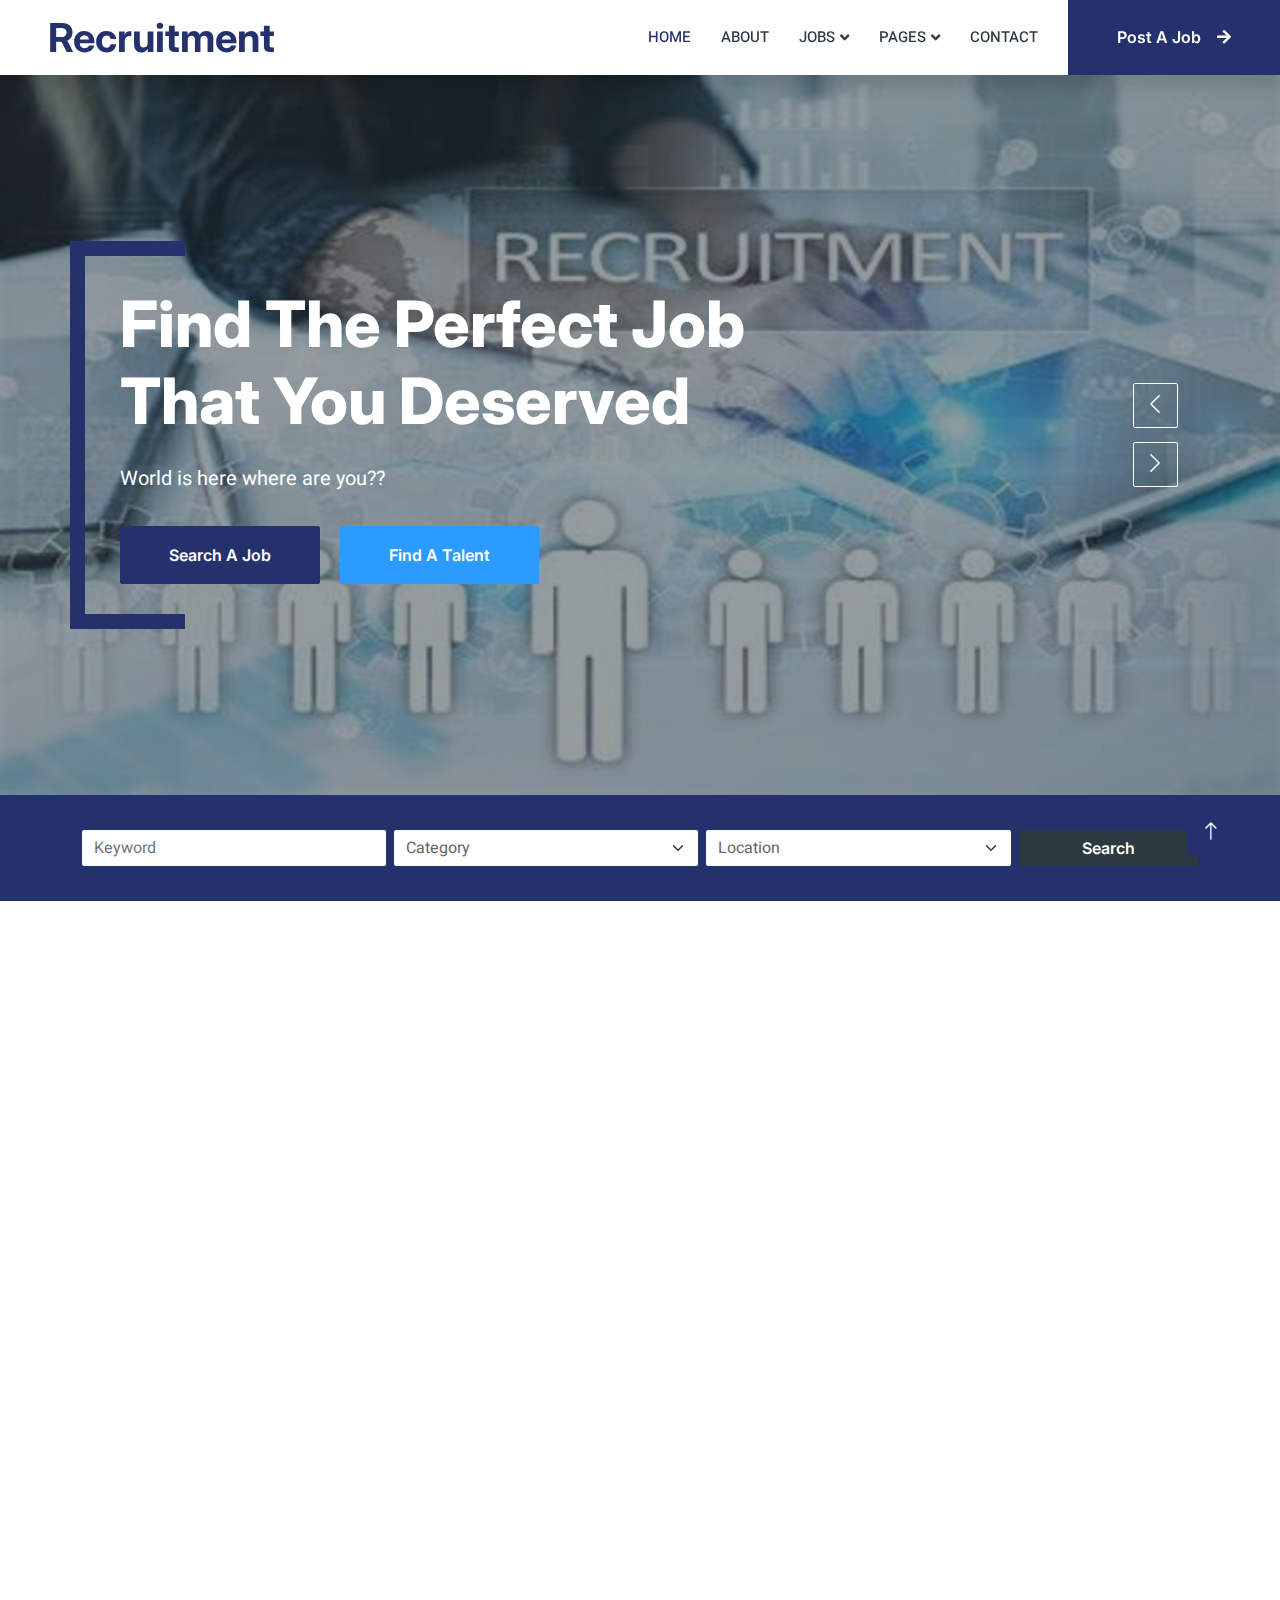
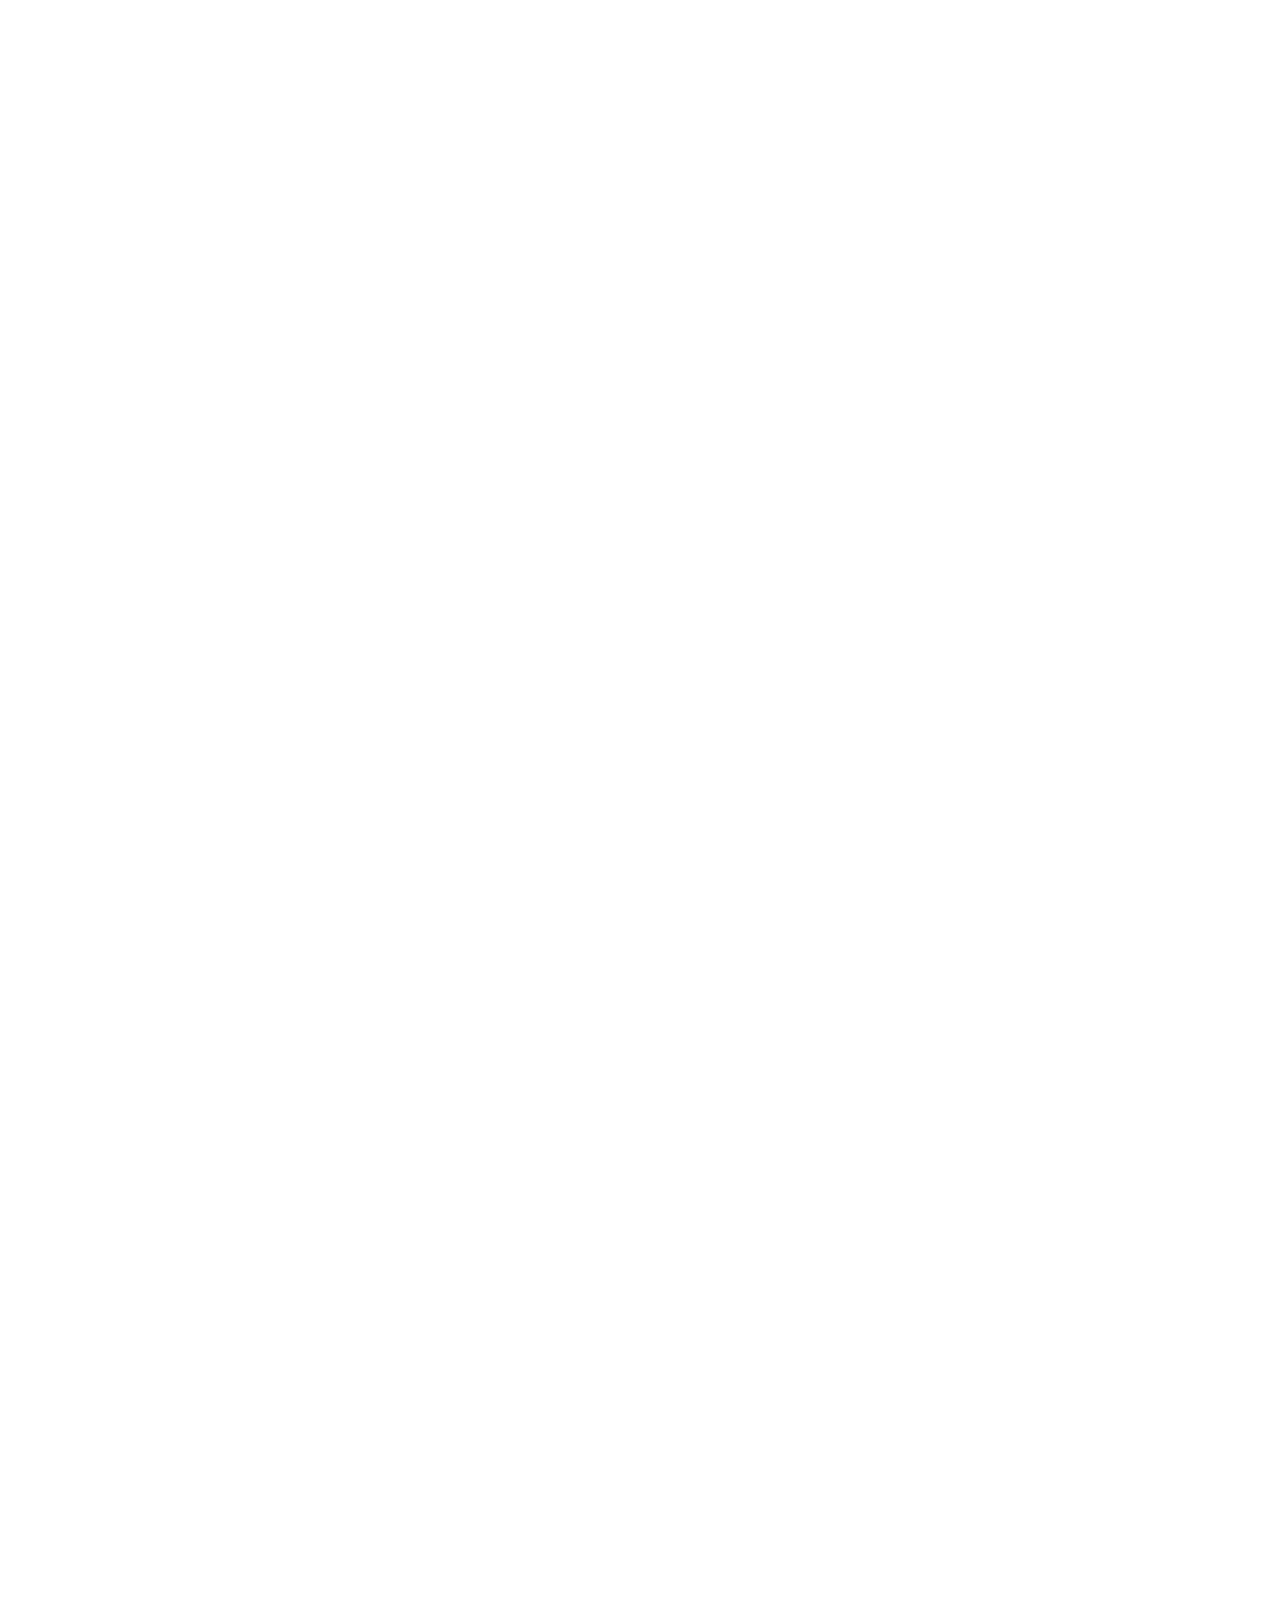
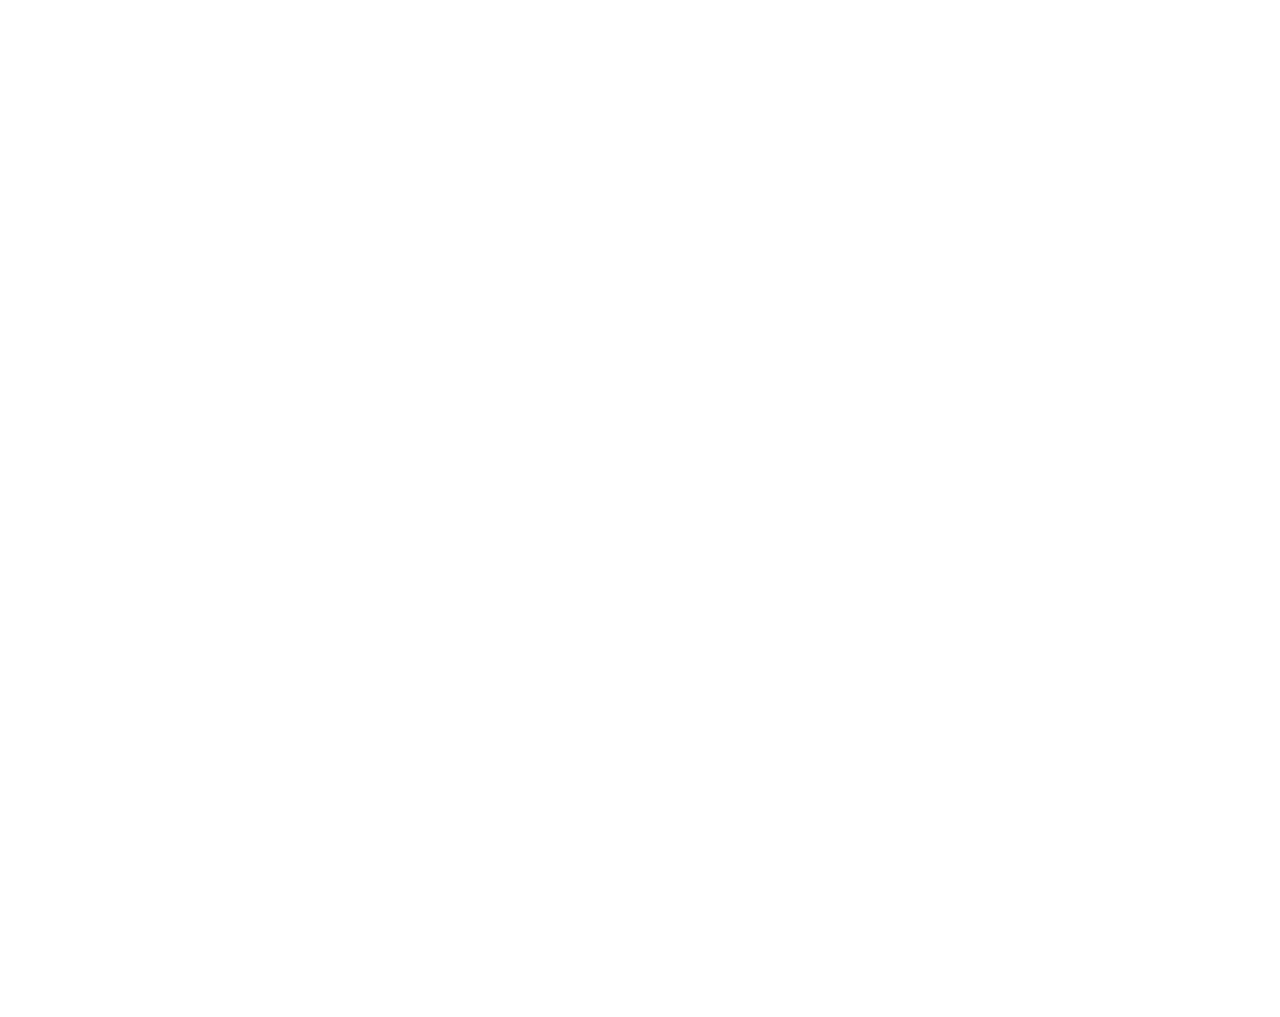
<file: index.html>
<!DOCTYPE html>
<html lang="en">

<head>
    <meta charset="utf-8">
    <title>Recruitment - Job Portal Website </title>
    <meta content="width=device-width, initial-scale=1.0" name="viewport">
    <meta content="" name="keywords">
    <meta content="" name="description">

    <!-- Favicon -->
    <link href="img/favicon.ico" rel="icon">

    <!-- Google Web Fonts -->
    <link rel="preconnect" href="https://fonts.googleapis.com">
    <link rel="preconnect" href="https://fonts.gstatic.com" crossorigin>
    <link href="https://fonts.googleapis.com/css2?family=Heebo:wght@400;500;600&family=Inter:wght@700;800&display=swap" rel="stylesheet">
    
    <!-- Icon Font Stylesheet -->
    <link href="https://cdnjs.cloudflare.com/ajax/libs/font-awesome/5.10.0/css/all.min.css" rel="stylesheet">
    <link href="https://cdn.jsdelivr.net/npm/bootstrap-icons@1.4.1/font/bootstrap-icons.css" rel="stylesheet">

    <!-- Libraries Stylesheet -->
    <link href="lib/animate/animate.min.css" rel="stylesheet">
    <link href="lib/owlcarousel/assets/owl.carousel.min.css" rel="stylesheet">

    <!-- Customized Bootstrap Stylesheet -->
    <link href="css/bootstrap.min.css" rel="stylesheet">

    <!-- Template Stylesheet -->
    <link href="css/style.css" rel="stylesheet">
</head>

<body>
    <div class="container-xxl bg-white p-0">
        <!-- Spinner Start -->
        <div id="spinner" class="show bg-white position-fixed translate-middle w-100 vh-100 top-50 start-50 d-flex align-items-center justify-content-center">
            <div class="spinner-border text-primary" style="width: 3rem; height: 3rem;" role="status">
                <span class="sr-only">Loading...</span>
            </div>
        </div>
        <!-- Spinner End -->


        <!-- Navbar Start -->
        <nav class="navbar navbar-expand-lg bg-white navbar-light shadow sticky-top p-0">
            <a href="index.html" class="navbar-brand d-flex align-items-center text-center py-0 px-4 px-lg-5">
                <h1 class="m-0 text-primary">Recruitment</h1>
            </a>
            <button type="button" class="navbar-toggler me-4" data-bs-toggle="collapse" data-bs-target="#navbarCollapse">
                <span class="navbar-toggler-icon"></span>
            </button>
            <div class="collapse navbar-collapse" id="navbarCollapse">
                <div class="navbar-nav ms-auto p-4 p-lg-0">
                    <a href="index.html" class="nav-item nav-link active">Home</a>
                    <a href="about.html" class="nav-item nav-link">About</a>
                    <div class="nav-item dropdown">
                        <a href="#" class="nav-link dropdown-toggle" data-bs-toggle="dropdown">Jobs</a>
                        <div class="dropdown-menu rounded-0 m-0">
                            <a href="job-list.html" class="dropdown-item">Job List</a>
                            <a href="job-detail.html" class="dropdown-item">Job Detail</a>
                        </div>
                    </div>
                    <div class="nav-item dropdown">
                        <a href="#" class="nav-link dropdown-toggle" data-bs-toggle="dropdown">Pages</a>
                        <div class="dropdown-menu rounded-0 m-0">
                            <a href="category.html" class="dropdown-item">Job Category</a>
                            <a href="review.html" class="dropdown-item">Review</a>
                            <a href="404.html" class="dropdown-item">404</a>
                        </div>
                    </div>
                    <a href="contact.html" class="nav-item nav-link">Contact</a>
                </div>
                <a href="" class="btn btn-primary rounded-0 py-4 px-lg-5 d-none d-lg-block">Post A Job<i class="fa fa-arrow-right ms-3"></i></a>
            </div>
        </nav>
        <!-- Navbar End -->


        <!-- Carousel Start -->
        <div class="container-fluid p-0">
            <div class="owl-carousel header-carousel position-relative">
                <div class="owl-carousel-item position-relative">
                    <img class="img-fluid" src="img/carousel-1.jpg" alt="">
                    <div class="position-absolute top-0 start-0 w-100 h-100 d-flex align-items-center" style="background: rgba(43, 57, 64, .5);">
                        <div class="container">
                            <div class="row justify-content-start">
                                <div class="col-10 col-lg-8">
                                    <h1 class="display-3 text-white animated slideInDown mb-4">Find The Perfect Job That You Deserved</h1>
                                    <p class="fs-5 fw-medium text-white mb-4 pb-2">World is here where are you??</p>
                                    <a href="" class="btn btn-primary py-md-3 px-md-5 me-3 animated slideInLeft">Search A Job</a>
                                    <a href="" class="btn btn-secondary py-md-3 px-md-5 animated slideInRight">Find A Talent</a>
                                </div>
                            </div>
                        </div>
                    </div>
                </div>
                <div class="owl-carousel-item position-relative">
                    <img class="img-fluid" src="img/carousel-2.jpg" alt="">
                    <div class="position-absolute top-0 start-0 w-100 h-100 d-flex align-items-center" style="background: rgba(43, 57, 64, .5);">
                        <div class="container">
                            <div class="row justify-content-start">
                                <div class="col-10 col-lg-8">
                                    <h1 class="display-3 text-white animated slideInDown mb-4">Find The Best Job That Fit You</h1>
                                    <p class="fs-5 fw-medium text-white mb-4 pb-2">Your work Life matters too!!</p>
                                    <a href="" class="btn btn-primary py-md-3 px-md-5 me-3 animated slideInLeft">Search A Job</a>
                                    <a href="" class="btn btn-secondary py-md-3 px-md-5 animated slideInRight">Find A Talent</a>
                                </div>
                            </div>
                        </div>
                    </div>
                </div>
            </div>
        </div>
        <!-- Carousel End -->


        <!-- Search Start -->
        <div class="container-fluid bg-primary mb-5 wow fadeIn" data-wow-delay="0.1s" style="padding: 35px;">
            <div class="container">
                <div class="row g-2">
                    <div class="col-md-10">
                        <div class="row g-2">
                            <div class="col-md-4">
                                <input type="text" class="form-control border-0" placeholder="Keyword" />
                            </div>
                            <div class="col-md-4">
                                <select class="form-select border-0">
                                    <option selected>Category</option>
                                    <option value="1">Category 1</option>
                                    <option value="2">Category 2</option>
                                    <option value="3">Category 3</option>
                                </select>
                            </div>
                            <div class="col-md-4">
                                <select class="form-select border-0">
                                    <option selected>Location</option>
                                    <option value="1">Location 1</option>
                                    <option value="2">Location 2</option>
                                    <option value="3">Location 3</option>
                                </select>
                            </div>
                        </div>
                    </div>
                    <div class="col-md-2">
                        <button class="btn btn-dark border-0 w-100">Search</button>
                    </div>
                </div>
            </div>
        </div>
        <!-- Search End -->


        <!-- Category Start -->
        <div class="container-xxl py-5">
            <div class="container">
                <h1 class="text-center mb-5 wow fadeInUp" data-wow-delay="0.1s">Explore By Category</h1>
                <div class="row g-4">
                    <div class="col-lg-3 col-sm-6 wow fadeInUp" data-wow-delay="0.1s">
                        <a class="cat-item rounded p-4" href="">
                            <i class="fa fa-3x fa-mail-bulk text-primary mb-4"></i>
                            <h6 class="mb-3">Marketing</h6>
                            <p class="mb-0">123 Vacancy</p>
                        </a>
                    </div>
                    <div class="col-lg-3 col-sm-6 wow fadeInUp" data-wow-delay="0.3s">
                        <a class="cat-item rounded p-4" href="">
                            <i class="fa fa-3x fa-headset text-primary mb-4"></i>
                            <h6 class="mb-3">Customer Service</h6>
                            <p class="mb-0">123 Vacancy</p>
                        </a>
                    </div>
                    <div class="col-lg-3 col-sm-6 wow fadeInUp" data-wow-delay="0.5s">
                        <a class="cat-item rounded p-4" href="">
                            <i class="fa fa-3x fa-user-tie text-primary mb-4"></i>
                            <h6 class="mb-3">Human Resource</h6>
                            <p class="mb-0">123 Vacancy</p>
                        </a>
                    </div>
                    <div class="col-lg-3 col-sm-6 wow fadeInUp" data-wow-delay="0.7s">
                        <a class="cat-item rounded p-4" href="">
                            <i class="fa fa-3x fa-tasks text-primary mb-4"></i>
                            <h6 class="mb-3">Project Management</h6>
                            <p class="mb-0">123 Vacancy</p>
                        </a>
                    </div>
                    <div class="col-lg-3 col-sm-6 wow fadeInUp" data-wow-delay="0.1s">
                        <a class="cat-item rounded p-4" href="">
                            <i class="fa fa-3x fa-chart-line text-primary mb-4"></i>
                            <h6 class="mb-3">Business Development</h6>
                            <p class="mb-0">123 Vacancy</p>
                        </a>
                    </div>
                    <div class="col-lg-3 col-sm-6 wow fadeInUp" data-wow-delay="0.3s">
                        <a class="cat-item rounded p-4" href="">
                            <i class="fa fa-3x fa-hands-helping text-primary mb-4"></i>
                            <h6 class="mb-3">Sales & Communication</h6>
                            <p class="mb-0">123 Vacancy</p>
                        </a>
                    </div>
                    <div class="col-lg-3 col-sm-6 wow fadeInUp" data-wow-delay="0.5s">
                        <a class="cat-item rounded p-4" href="">
                            <i class="fa fa-3x fa-book-reader text-primary mb-4"></i>
                            <h6 class="mb-3">Teaching & Education</h6>
                            <p class="mb-0">123 Vacancy</p>
                        </a>
                    </div>
                    <div class="col-lg-3 col-sm-6 wow fadeInUp" data-wow-delay="0.7s">
                        <a class="cat-item rounded p-4" href="">
                            <i class="fa fa-3x fa-drafting-compass text-primary mb-4"></i>
                            <h6 class="mb-3">Design & Creative</h6>
                            <p class="mb-0">123 Vacancy</p>
                        </a>
                    </div>
                </div>
            </div>
        </div>
        <!-- Category End -->


        <!-- About Start -->
        <div class="container-xxl py-5">
            <div class="container">
                <div class="row g-5 align-items-center">
                    <div class="col-lg-6 wow fadeIn" data-wow-delay="0.1s">
                        <div class="row g-0 about-bg rounded overflow-hidden">
                            <div class="col-6 text-start">
                                <img class="img-fluid w-100" src="img/about-1.jpg">
                            </div>
                            <div class="col-6 text-start">
                                <img class="img-fluid" src="img/about-2.jpg" style="width: 85%; margin-top: 15%;">
                            </div>
                            <div class="col-6 text-end">
                                <img class="img-fluid" src="img/about-3.jpg" style="width: 85%;">
                            </div>
                            <div class="col-6 text-end">
                                <img class="img-fluid w-100" src="img/about-4.jpg">
                            </div>
                        </div>
                    </div>
                    <div class="col-lg-6 wow fadeIn" data-wow-delay="0.5s">
                        <h1 class="mb-4">We Help To Get The Best Job And Find A Talent</h1>
                        <p class="mb-4"> </p>
                        <p><i class="fa fa-check text-primary me-3"></i>wide range of job listings across various industries and job levels</p>
                        <p><i class="fa fa-check text-primary me-3"></i>an easy-to-navigate and intuitive user interface</p>
                        <p><i class="fa fa-check text-primary me-3"></i>provide detailed company profiles and insights, including employee reviews</p>
                        <a class="btn btn-primary py-3 px-5 mt-3" href="">Read More</a>
                    </div>
                </div>
            </div>
        </div>
        <!-- About End -->


        <!-- Jobs Start -->
        <div class="container-xxl py-5">
            <div class="container">
                <h1 class="text-center mb-5 wow fadeInUp" data-wow-delay="0.1s">Job Listing</h1>
                <div class="tab-class text-center wow fadeInUp" data-wow-delay="0.3s">
                    <ul class="nav nav-pills d-inline-flex justify-content-center border-bottom mb-5">
                        <li class="nav-item">
                            <a class="d-flex align-items-center text-start mx-3 ms-0 pb-3 active" data-bs-toggle="pill" href="#tab-1">
                                <h6 class="mt-n1 mb-0">Featured</h6>
                            </a>
                        </li>
                        <li class="nav-item">
                            <a class="d-flex align-items-center text-start mx-3 pb-3" data-bs-toggle="pill" href="#tab-2">
                                <h6 class="mt-n1 mb-0">Full Time</h6>
                            </a>
                        </li>
                        <li class="nav-item">
                            <a class="d-flex align-items-center text-start mx-3 me-0 pb-3" data-bs-toggle="pill" href="#tab-3">
                                <h6 class="mt-n1 mb-0">Part Time</h6>
                            </a>
                        </li>
                    </ul>
                    <div class="tab-content">
                        <div id="tab-1" class="tab-pane fade show p-0 active">
                            <div class="job-item p-4 mb-4">
                                <div class="row g-4">
                                    <div class="col-sm-12 col-md-8 d-flex align-items-center">
                                        <img class="flex-shrink-0 img-fluid border rounded" src="img/com-logo-1.jpg" alt="" style="width: 80px; height: 80px;">
                                        <div class="text-start ps-4">
                                            <h5 class="mb-3">Software Engineer</h5>
                                            <span class="text-truncate me-3"><i class="fa fa-map-marker-alt text-primary me-2"></i>Bangalore,India</span>
                                            <span class="text-truncate me-3"><i class="far fa-clock text-primary me-2"></i>Full Time</span>
                                            <span class="text-truncate me-0"><i class="far fa-money-bill-alt text-primary me-2"></i>₹ 8,00,000 - 12,00,000</span>
                                        </div>
                                    </div>
                                    <div class="col-sm-12 col-md-4 d-flex flex-column align-items-start align-items-md-end justify-content-center">
                                        <div class="d-flex mb-3">
                                            <a class="btn btn-light btn-square me-3" href=""><i class="far fa-heart text-primary"></i></a>
                                            <a class="btn btn-primary" href="">Apply Now</a>
                                        </div>
                                        <small class="text-truncate"><i class="far fa-calendar-alt text-primary me-2"></i>Date Line: 01 Jan, 2045</small>
                                    </div>
                                </div>
                            </div>
                            <div class="job-item p-4 mb-4">
                                <div class="row g-4">
                                    <div class="col-sm-12 col-md-8 d-flex align-items-center">
                                        <img class="flex-shrink-0 img-fluid border rounded" src="img/com-logo-2.jpg" alt="" style="width: 80px; height: 80px;">
                                        <div class="text-start ps-4">
                                            <h5 class="mb-3">Marketing Manager</h5>
                                            <span class="text-truncate me-3"><i class="fa fa-map-marker-alt text-primary me-2"></i>Indore,India</span>
                                            <span class="text-truncate me-3"><i class="far fa-clock text-primary me-2"></i>Full Time</span>
                                            <span class="text-truncate me-0"><i class="far fa-money-bill-alt text-primary me-2"></i>₹ 8,00,000 - 10,00,000</span>
                                        </div>
                                    </div>
                                    <div class="col-sm-12 col-md-4 d-flex flex-column align-items-start align-items-md-end justify-content-center">
                                        <div class="d-flex mb-3">
                                            <a class="btn btn-light btn-square me-3" href=""><i class="far fa-heart text-primary"></i></a>
                                            <a class="btn btn-primary" href="">Apply Now</a>
                                        </div>
                                        <small class="text-truncate"><i class="far fa-calendar-alt text-primary me-2"></i>Date Line: 01 Jan, 2045</small>
                                    </div>
                                </div>
                            </div>
                            <div class="job-item p-4 mb-4">
                                <div class="row g-4">
                                    <div class="col-sm-12 col-md-8 d-flex align-items-center">
                                        <img class="flex-shrink-0 img-fluid border rounded" src="img/com-logo-3.jpg" alt="" style="width: 80px; height: 80px;">
                                        <div class="text-start ps-4">
                                            <h5 class="mb-3">Product Designer</h5>
                                            <span class="text-truncate me-3"><i class="fa fa-map-marker-alt text-primary me-2"></i>Noida,India</span>
                                            <span class="text-truncate me-3"><i class="far fa-clock text-primary me-2"></i>Full Time</span>
                                            <span class="text-truncate me-0"><i class="far fa-money-bill-alt text-primary me-2"></i>₹ 8,00,000 - 9,00,000</span>
                                        </div>
                                    </div>
                                    <div class="col-sm-12 col-md-4 d-flex flex-column align-items-start align-items-md-end justify-content-center">
                                        <div class="d-flex mb-3">
                                            <a class="btn btn-light btn-square me-3" href=""><i class="far fa-heart text-primary"></i></a>
                                            <a class="btn btn-primary" href="">Apply Now</a>
                                        </div>
                                        <small class="text-truncate"><i class="far fa-calendar-alt text-primary me-2"></i>Date Line: 01 Jan, 2045</small>
                                    </div>
                                </div>
                            </div>
                            <div class="job-item p-4 mb-4">
                                <div class="row g-4">
                                    <div class="col-sm-12 col-md-8 d-flex align-items-center">
                                        <img class="flex-shrink-0 img-fluid border rounded" src="img/com-logo-4.jpg" alt="" style="width: 80px; height: 80px;">
                                        <div class="text-start ps-4">
                                            <h5 class="mb-3">Creative Director</h5>
                                            <span class="text-truncate me-3"><i class="fa fa-map-marker-alt text-primary me-2"></i>New York, USA</span>
                                            <span class="text-truncate me-3"><i class="far fa-clock text-primary me-2"></i>Full Time</span>
                                            <span class="text-truncate me-0"><i class="far fa-money-bill-alt text-primary me-2"></i>$123 - $456</span>
                                        </div>
                                    </div>
                                    <div class="col-sm-12 col-md-4 d-flex flex-column align-items-start align-items-md-end justify-content-center">
                                        <div class="d-flex mb-3">
                                            <a class="btn btn-light btn-square me-3" href=""><i class="far fa-heart text-primary"></i></a>
                                            <a class="btn btn-primary" href="">Apply Now</a>
                                        </div>
                                        <small class="text-truncate"><i class="far fa-calendar-alt text-primary me-2"></i>Date Line: 01 Jan, 2045</small>
                                    </div>
                                </div>
                            </div>
                            <div class="job-item p-4 mb-4">
                                <div class="row g-4">
                                    <div class="col-sm-12 col-md-8 d-flex align-items-center">
                                        <img class="flex-shrink-0 img-fluid border rounded" src="img/com-logo-5.jpg" alt="" style="width: 80px; height: 80px;">
                                        <div class="text-start ps-4">
                                            <h5 class="mb-3">Wordpress Developer</h5>
                                            <span class="text-truncate me-3"><i class="fa fa-map-marker-alt text-primary me-2"></i>New York, USA</span>
                                            <span class="text-truncate me-3"><i class="far fa-clock text-primary me-2"></i>Full Time</span>
                                            <span class="text-truncate me-0"><i class="far fa-money-bill-alt text-primary me-2"></i>$123 - $456</span>
                                        </div>
                                    </div>
                                    <div class="col-sm-12 col-md-4 d-flex flex-column align-items-start align-items-md-end justify-content-center">
                                        <div class="d-flex mb-3">
                                            <a class="btn btn-light btn-square me-3" href=""><i class="far fa-heart text-primary"></i></a>
                                            <a class="btn btn-primary" href="">Apply Now</a>
                                        </div>
                                        <small class="text-truncate"><i class="far fa-calendar-alt text-primary me-2"></i>Date Line: 01 Jan, 2045</small>
                                    </div>
                                </div>
                            </div>
                            <a class="btn btn-primary py-3 px-5" href="">Browse More Jobs</a>
                        </div>
                        <div id="tab-2" class="tab-pane fade show p-0">
                            <div class="job-item p-4 mb-4">
                                <div class="row g-4">
                                    <div class="col-sm-12 col-md-8 d-flex align-items-center">
                                        <img class="flex-shrink-0 img-fluid border rounded" src="img/com-logo-1.jpg" alt="" style="width: 80px; height: 80px;">
                                        <div class="text-start ps-4">
                                            <h5 class="mb-3">Software Engineer</h5>
                                            <span class="text-truncate me-3"><i class="fa fa-map-marker-alt text-primary me-2"></i>New York, USA</span>
                                            <span class="text-truncate me-3"><i class="far fa-clock text-primary me-2"></i>Full Time</span>
                                            <span class="text-truncate me-0"><i class="far fa-money-bill-alt text-primary me-2"></i>$123 - $456</span>
                                        </div>
                                    </div>
                                    <div class="col-sm-12 col-md-4 d-flex flex-column align-items-start align-items-md-end justify-content-center">
                                        <div class="d-flex mb-3">
                                            <a class="btn btn-light btn-square me-3" href=""><i class="far fa-heart text-primary"></i></a>
                                            <a class="btn btn-primary" href="">Apply Now</a>
                                        </div>
                                        <small class="text-truncate"><i class="far fa-calendar-alt text-primary me-2"></i>Date Line: 01 Jan, 2045</small>
                                    </div>
                                </div>
                            </div>
                            <div class="job-item p-4 mb-4">
                                <div class="row g-4">
                                    <div class="col-sm-12 col-md-8 d-flex align-items-center">
                                        <img class="flex-shrink-0 img-fluid border rounded" src="img/com-logo-2.jpg" alt="" style="width: 80px; height: 80px;">
                                        <div class="text-start ps-4">
                                            <h5 class="mb-3">Marketing Manager</h5>
                                            <span class="text-truncate me-3"><i class="fa fa-map-marker-alt text-primary me-2"></i>New York, USA</span>
                                            <span class="text-truncate me-3"><i class="far fa-clock text-primary me-2"></i>Full Time</span>
                                            <span class="text-truncate me-0"><i class="far fa-money-bill-alt text-primary me-2"></i>$123 - $456</span>
                                        </div>
                                    </div>
                                    <div class="col-sm-12 col-md-4 d-flex flex-column align-items-start align-items-md-end justify-content-center">
                                        <div class="d-flex mb-3">
                                            <a class="btn btn-light btn-square me-3" href=""><i class="far fa-heart text-primary"></i></a>
                                            <a class="btn btn-primary" href="">Apply Now</a>
                                        </div>
                                        <small class="text-truncate"><i class="far fa-calendar-alt text-primary me-2"></i>Date Line: 01 Jan, 2045</small>
                                    </div>
                                </div>
                            </div>
                            <div class="job-item p-4 mb-4">
                                <div class="row g-4">
                                    <div class="col-sm-12 col-md-8 d-flex align-items-center">
                                        <img class="flex-shrink-0 img-fluid border rounded" src="img/com-logo-3.jpg" alt="" style="width: 80px; height: 80px;">
                                        <div class="text-start ps-4">
                                            <h5 class="mb-3">Product Designer</h5>
                                            <span class="text-truncate me-3"><i class="fa fa-map-marker-alt text-primary me-2"></i>New York, USA</span>
                                            <span class="text-truncate me-3"><i class="far fa-clock text-primary me-2"></i>Full Time</span>
                                            <span class="text-truncate me-0"><i class="far fa-money-bill-alt text-primary me-2"></i>$123 - $456</span>
                                        </div>
                                    </div>
                                    <div class="col-sm-12 col-md-4 d-flex flex-column align-items-start align-items-md-end justify-content-center">
                                        <div class="d-flex mb-3">
                                            <a class="btn btn-light btn-square me-3" href=""><i class="far fa-heart text-primary"></i></a>
                                            <a class="btn btn-primary" href="">Apply Now</a>
                                        </div>
                                        <small class="text-truncate"><i class="far fa-calendar-alt text-primary me-2"></i>Date Line: 01 Jan, 2045</small>
                                    </div>
                                </div>
                            </div>
                            <div class="job-item p-4 mb-4">
                                <div class="row g-4">
                                    <div class="col-sm-12 col-md-8 d-flex align-items-center">
                                        <img class="flex-shrink-0 img-fluid border rounded" src="img/com-logo-4.jpg" alt="" style="width: 80px; height: 80px;">
                                        <div class="text-start ps-4">
                                            <h5 class="mb-3">Creative Director</h5>
                                            <span class="text-truncate me-3"><i class="fa fa-map-marker-alt text-primary me-2"></i>Mumbai, India</span>
                                            <span class="text-truncate me-3"><i class="far fa-clock text-primary me-2"></i>Full Time</span>
                                            <span class="text-truncate me-0"><i class="far fa-money-bill-alt text-primary me-2"></i>₹ 8,00,000 - 12,00,000</span>
                                        </div>
                                    </div>
                                    <div class="col-sm-12 col-md-4 d-flex flex-column align-items-start align-items-md-end justify-content-center">
                                        <div class="d-flex mb-3">
                                            <a class="btn btn-light btn-square me-3" href=""><i class="far fa-heart text-primary"></i></a>
                                            <a class="btn btn-primary" href="">Apply Now</a>
                                        </div>
                                        <small class="text-truncate"><i class="far fa-calendar-alt text-primary me-2"></i>Date Line: 01 Jan, 2045</small>
                                    </div>
                                </div>
                            </div>
                            <div class="job-item p-4 mb-4">
                                <div class="row g-4">
                                    <div class="col-sm-12 col-md-8 d-flex align-items-center">
                                        <img class="flex-shrink-0 img-fluid border rounded" src="img/com-logo-5.jpg" alt="" style="width: 80px; height: 80px;">
                                        <div class="text-start ps-4">
                                            <h5 class="mb-3">Wordpress Developer</h5>
                                            <span class="text-truncate me-3"><i class="fa fa-map-marker-alt text-primary me-2"></i>New York, USA</span>
                                            <span class="text-truncate me-3"><i class="far fa-clock text-primary me-2"></i>Full Time</span>
                                            <span class="text-truncate me-0"><i class="far fa-money-bill-alt text-primary me-2"></i>$123 - $456</span>
                                        </div>
                                    </div>
                                    <div class="col-sm-12 col-md-4 d-flex flex-column align-items-start align-items-md-end justify-content-center">
                                        <div class="d-flex mb-3">
                                            <a class="btn btn-light btn-square me-3" href=""><i class="far fa-heart text-primary"></i></a>
                                            <a class="btn btn-primary" href="">Apply Now</a>
                                        </div>
                                        <small class="text-truncate"><i class="far fa-calendar-alt text-primary me-2"></i>Date Line: 01 Jan, 2045</small>
                                    </div>
                                </div>
                            </div>
                            <a class="btn btn-primary py-3 px-5" href="">Browse More Jobs</a>
                        </div>
                        <div id="tab-3" class="tab-pane fade show p-0">
                            <div class="job-item p-4 mb-4">
                                <div class="row g-4">
                                    <div class="col-sm-12 col-md-8 d-flex align-items-center">
                                        <img class="flex-shrink-0 img-fluid border rounded" src="img/com-logo-1.jpg" alt="" style="width: 80px; height: 80px;">
                                        <div class="text-start ps-4">
                                            <h5 class="mb-3">Software Engineer</h5>
                                            <span class="text-truncate me-3"><i class="fa fa-map-marker-alt text-primary me-2"></i>New York, USA</span>
                                            <span class="text-truncate me-3"><i class="far fa-clock text-primary me-2"></i>Full Time</span>
                                            <span class="text-truncate me-0"><i class="far fa-money-bill-alt text-primary me-2"></i>$123 - $456</span>
                                        </div>
                                    </div>
                                    <div class="col-sm-12 col-md-4 d-flex flex-column align-items-start align-items-md-end justify-content-center">
                                        <div class="d-flex mb-3">
                                            <a class="btn btn-light btn-square me-3" href=""><i class="far fa-heart text-primary"></i></a>
                                            <a class="btn btn-primary" href="">Apply Now</a>
                                        </div>
                                        <small class="text-truncate"><i class="far fa-calendar-alt text-primary me-2"></i>Date Line: 01 Jan, 2045</small>
                                    </div>
                                </div>
                            </div>
                            <div class="job-item p-4 mb-4">
                                <div class="row g-4">
                                    <div class="col-sm-12 col-md-8 d-flex align-items-center">
                                        <img class="flex-shrink-0 img-fluid border rounded" src="img/com-logo-2.jpg" alt="" style="width: 80px; height: 80px;">
                                        <div class="text-start ps-4">
                                            <h5 class="mb-3">Marketing Manager</h5>
                                            <span class="text-truncate me-3"><i class="fa fa-map-marker-alt text-primary me-2"></i>New York, USA</span>
                                            <span class="text-truncate me-3"><i class="far fa-clock text-primary me-2"></i>Full Time</span>
                                            <span class="text-truncate me-0"><i class="far fa-money-bill-alt text-primary me-2"></i>$123 - $456</span>
                                        </div>
                                    </div>
                                    <div class="col-sm-12 col-md-4 d-flex flex-column align-items-start align-items-md-end justify-content-center">
                                        <div class="d-flex mb-3">
                                            <a class="btn btn-light btn-square me-3" href=""><i class="far fa-heart text-primary"></i></a>
                                            <a class="btn btn-primary" href="">Apply Now</a>
                                        </div>
                                        <small class="text-truncate"><i class="far fa-calendar-alt text-primary me-2"></i>Date Line: 01 Jan, 2045</small>
                                    </div>
                                </div>
                            </div>
                            <div class="job-item p-4 mb-4">
                                <div class="row g-4">
                                    <div class="col-sm-12 col-md-8 d-flex align-items-center">
                                        <img class="flex-shrink-0 img-fluid border rounded" src="img/com-logo-3.jpg" alt="" style="width: 80px; height: 80px;">
                                        <div class="text-start ps-4">
                                            <h5 class="mb-3">Product Designer</h5>
                                            <span class="text-truncate me-3"><i class="fa fa-map-marker-alt text-primary me-2"></i>New York, USA</span>
                                            <span class="text-truncate me-3"><i class="far fa-clock text-primary me-2"></i>Full Time</span>
                                            <span class="text-truncate me-0"><i class="far fa-money-bill-alt text-primary me-2"></i>$123 - $456</span>
                                        </div>
                                    </div>
                                    <div class="col-sm-12 col-md-4 d-flex flex-column align-items-start align-items-md-end justify-content-center">
                                        <div class="d-flex mb-3">
                                            <a class="btn btn-light btn-square me-3" href=""><i class="far fa-heart text-primary"></i></a>
                                            <a class="btn btn-primary" href="">Apply Now</a>
                                        </div>
                                        <small class="text-truncate"><i class="far fa-calendar-alt text-primary me-2"></i>Date Line: 01 Jan, 2045</small>
                                    </div>
                                </div>
                            </div>
                            <div class="job-item p-4 mb-4">
                                <div class="row g-4">
                                    <div class="col-sm-12 col-md-8 d-flex align-items-center">
                                        <img class="flex-shrink-0 img-fluid border rounded" src="img/com-logo-4.jpg" alt="" style="width: 80px; height: 80px;">
                                        <div class="text-start ps-4">
                                            <h5 class="mb-3">Creative Director</h5>
                                            <span class="text-truncate me-3"><i class="fa fa-map-marker-alt text-primary me-2"></i>Mumbai,India</span>
                                            <span class="text-truncate me-3"><i class="far fa-clock text-primary me-2"></i>Full Time</span>
                                            <span class="text-truncate me-0"><i class="far fa-money-bill-alt text-primary me-2"></i>₹ 18,00,000 - 20,00,000</span>
                                        </div>
                                    </div>
                                    <div class="col-sm-12 col-md-4 d-flex flex-column align-items-start align-items-md-end justify-content-center">
                                        <div class="d-flex mb-3">
                                            <a class="btn btn-light btn-square me-3" href=""><i class="far fa-heart text-primary"></i></a>
                                            <a class="btn btn-primary" href="">Apply Now</a>
                                        </div>
                                        <small class="text-truncate"><i class="far fa-calendar-alt text-primary me-2"></i>Date Line: 01 Jan, 2045</small>
                                    </div>
                                </div>
                            </div>
                            <div class="job-item p-4 mb-4">
                                <div class="row g-4">
                                    <div class="col-sm-12 col-md-8 d-flex align-items-center">
                                        <img class="flex-shrink-0 img-fluid border rounded" src="img/com-logo-5.jpg" alt="" style="width: 80px; height: 80px;">
                                        <div class="text-start ps-4">
                                            <h5 class="mb-3">Wordpress Developer</h5>
                                            <span class="text-truncate me-3"><i class="fa fa-map-marker-alt text-primary me-2"></i>New Delhi, India</span>
                                            <span class="text-truncate me-3"><i class="far fa-clock text-primary me-2"></i>Full Time</span>
                                            <span class="text-truncate me-0"><i class="far fa-money-bill-alt text-primary me-2"></i>₹ 8,00,000 - 12,00,000</span>
                                        </div>
                                    </div>
                                    <div class="col-sm-12 col-md-4 d-flex flex-column align-items-start align-items-md-end justify-content-center">
                                        <div class="d-flex mb-3">
                                            <a class="btn btn-light btn-square me-3" href=""><i class="far fa-heart text-primary"></i></a>
                                            <a class="btn btn-primary" href="">Apply Now</a>
                                        </div>
                                        <small class="text-truncate"><i class="far fa-calendar-alt text-primary me-2"></i>Date Line: 01 Jan, 2045</small>
                                    </div>
                                </div>
                            </div>
                            <a class="btn btn-primary py-3 px-5" href="">Browse More Jobs</a>
                        </div>
                    </div>
                </div>
            </div>
        </div>
        <!-- Jobs End -->


        <!-- Testimonial Start -->
        <div class="container-xxl py-5 wow fadeInUp" data-wow-delay="0.1s">
            <div class="container">
                <h1 class="text-center mb-5">Our Clients Say</h1>
                <div class="owl-carousel testimonial-carousel">
                    <div class="testimonial-item bg-light rounded p-4">
                        <i class="fa fa-quote-left fa-2x text-primary mb-3"></i>
                        <p>Recruitment meets our needs perfectly. For e sharing we have found that organization and security are simple to manage.</p>
                        <div class="d-flex align-items-center">
                            <img class="img-fluid flex-shrink-0 rounded" src="img/review-1.jpg" style="width: 50px; height: 50px;">
                            <div class="ps-3">
                                <h5 class="mb-1">Client Name</h5>
                                <small>Profession</small>
                            </div>
                        </div>
                    </div>
                    <div class="testimonial-item bg-light rounded p-4">
                        <i class="fa fa-quote-left fa-2x text-primary mb-3"></i>
                        <p>Recruitment meets our needs perfectly. For e sharing we have found that organization and security are simple to manage.</p>
                        <div class="d-flex align-items-center">
                            <img class="img-fluid flex-shrink-0 rounded" src="img/review-2.jpg" style="width: 50px; height: 50px;">
                            <div class="ps-3">
                                <h5 class="mb-1">Client Name</h5>
                                <small>Profession</small>
                            </div>
                        </div>
                    </div>
                    <div class="testimonial-item bg-light rounded p-4">
                        <i class="fa fa-quote-left fa-2x text-primary mb-3"></i>
                        <p>Recruitment meets our needs perfectly. For e sharing we have found that organization and security are simple to manage.</p>
                        <div class="d-flex align-items-center">
                            <img class="img-fluid flex-shrink-0 rounded" src="img/review-3.jpg" style="width: 50px; height: 50px;">
                            <div class="ps-3">
                                <h5 class="mb-1">Client Name</h5>
                                <small>Profession</small>
                            </div>
                        </div>
                    </div>
                    <div class="testimonial-item bg-light rounded p-4">
                        <i class="fa fa-quote-left fa-2x text-primary mb-3"></i>
                        <p>Recruitment meets our needs perfectly. For e sharing we have found that organization and security are simple to manage.</p>
                        <div class="d-flex align-items-center">
                            <img class="img-fluid flex-shrink-0 rounded" src="img/review-4.jpg" style="width: 50px; height: 50px;">
                            <div class="ps-3">
                                <h5 class="mb-1">Client Name</h5>
                                <small>Profession</small>
                            </div>
                        </div>
                    </div>
                </div>
            </div>
        </div>
        <!-- Testimonial End -->
        

        <!-- Footer Start -->
        <div class="container-fluid bg-dark text-white-50 footer pt-5 mt-5 wow fadeIn" data-wow-delay="0.1s">
            <div class="container py-5">
                <div class="row g-5">
                    <div class="col-lg-3 col-md-6">
                        <h5 class="text-white mb-4">Company</h5>
                        <a class="btn btn-link text-white-50" href="">About Us</a>
                        <a class="btn btn-link text-white-50" href="">Contact Us</a>
                        <a class="btn btn-link text-white-50" href="">Our Services</a>
                        <a class="btn btn-link text-white-50" href="">Privacy Policy</a>
                        <a class="btn btn-link text-white-50" href="">Terms & Condition</a>
                    </div>
                    <div class="col-lg-3 col-md-6">
                        <h5 class="text-white mb-4">Quick Links</h5>
                        <a class="btn btn-link text-white-50" href="">About Us</a>
                        <a class="btn btn-link text-white-50" href="">Contact Us</a>
                        <a class="btn btn-link text-white-50" href="">Our Services</a>
                        <a class="btn btn-link text-white-50" href="">Privacy Policy</a>
                        <a class="btn btn-link text-white-50" href="">Terms & Condition</a>
                    </div>
                    <div class="col-lg-3 col-md-6">
                        <h5 class="text-white mb-4">Contact</h5>
                        <p class="mb-2"><i class="fa fa-map-marker-alt me-3"></i>Location, City, Country</p>
                        <p class="mb-2"><i class="fa fa-phone-alt me-3"></i>+012 345 67890</p>
                        <p class="mb-2"><i class="fa fa-envelope me-3"></i>info@example.com</p>
                        <div class="d-flex pt-2">
                            <a class="btn btn-outline-light btn-social" href=""><i class="fab fa-twitter"></i></a>
                            <a class="btn btn-outline-light btn-social" href=""><i class="fab fa-facebook-f"></i></a>
                            <a class="btn btn-outline-light btn-social" href=""><i class="fab fa-youtube"></i></a>
                            <a class="btn btn-outline-light btn-social" href=""><i class="fab fa-linkedin-in"></i></a>
                        </div>
                    </div>
                    <div class="col-lg-3 col-md-6">
                        <h5 class="text-white mb-4">Newsletter</h5>
                        <p>contact us.</p>
                        <div class="position-relative mx-auto" style="max-width: 400px;">
                            <input class="form-control bg-transparent w-100 py-3 ps-4 pe-5" type="text" placeholder="Your email">
                            <button type="button" class="btn btn-primary py-2 position-absolute top-0 end-0 mt-2 me-2">SignUp</button>
                        </div>
                    </div>
                </div>
            </div>
            <div class="container">
                <div class="copyright">
                    <div class="row">
                        <div class="col-md-6 text-center text-md-start mb-3 mb-md-0">
                            &copy; <a class="border-bottom" href="https://shreya.com">shreya</a>, All Right Reserved. 
							
							
							Designed By <a class="border-bottom" href="https://shreya.com">shreya</a>
                        </div>
                        <div class="col-md-6 text-center text-md-end">
                            <div class="footer-menu">
                                <a href="">Home</a>
                                <a href="">Cookies</a>
                                <a href="">Help</a>
                                <a href="">FQAs</a>
                            </div>
                        </div>
                    </div>
                </div>
            </div>
        </div>
        <!-- Footer End -->


        <!-- Back to Top -->
        <a href="#" class="btn btn-lg btn-primary btn-lg-square back-to-top"><i class="bi bi-arrow-up"></i></a>
    </div>

    <!-- JavaScript Libraries -->
    <script src="https://code.jquery.com/jquery-3.4.1.min.js"></script>
    <script src="https://cdn.jsdelivr.net/npm/bootstrap@5.0.0/dist/js/bootstrap.bundle.min.js"></script>
    <script src="lib/wow/wow.min.js"></script>
    <script src="lib/easing/easing.min.js"></script>
    <script src="lib/waypoints/waypoints.min.js"></script>
    <script src="lib/owlcarousel/owl.carousel.min.js"></script>

    <!-- Template Javascript -->
    <script src="js/main.js"></script>
</body>

</html>
</file>
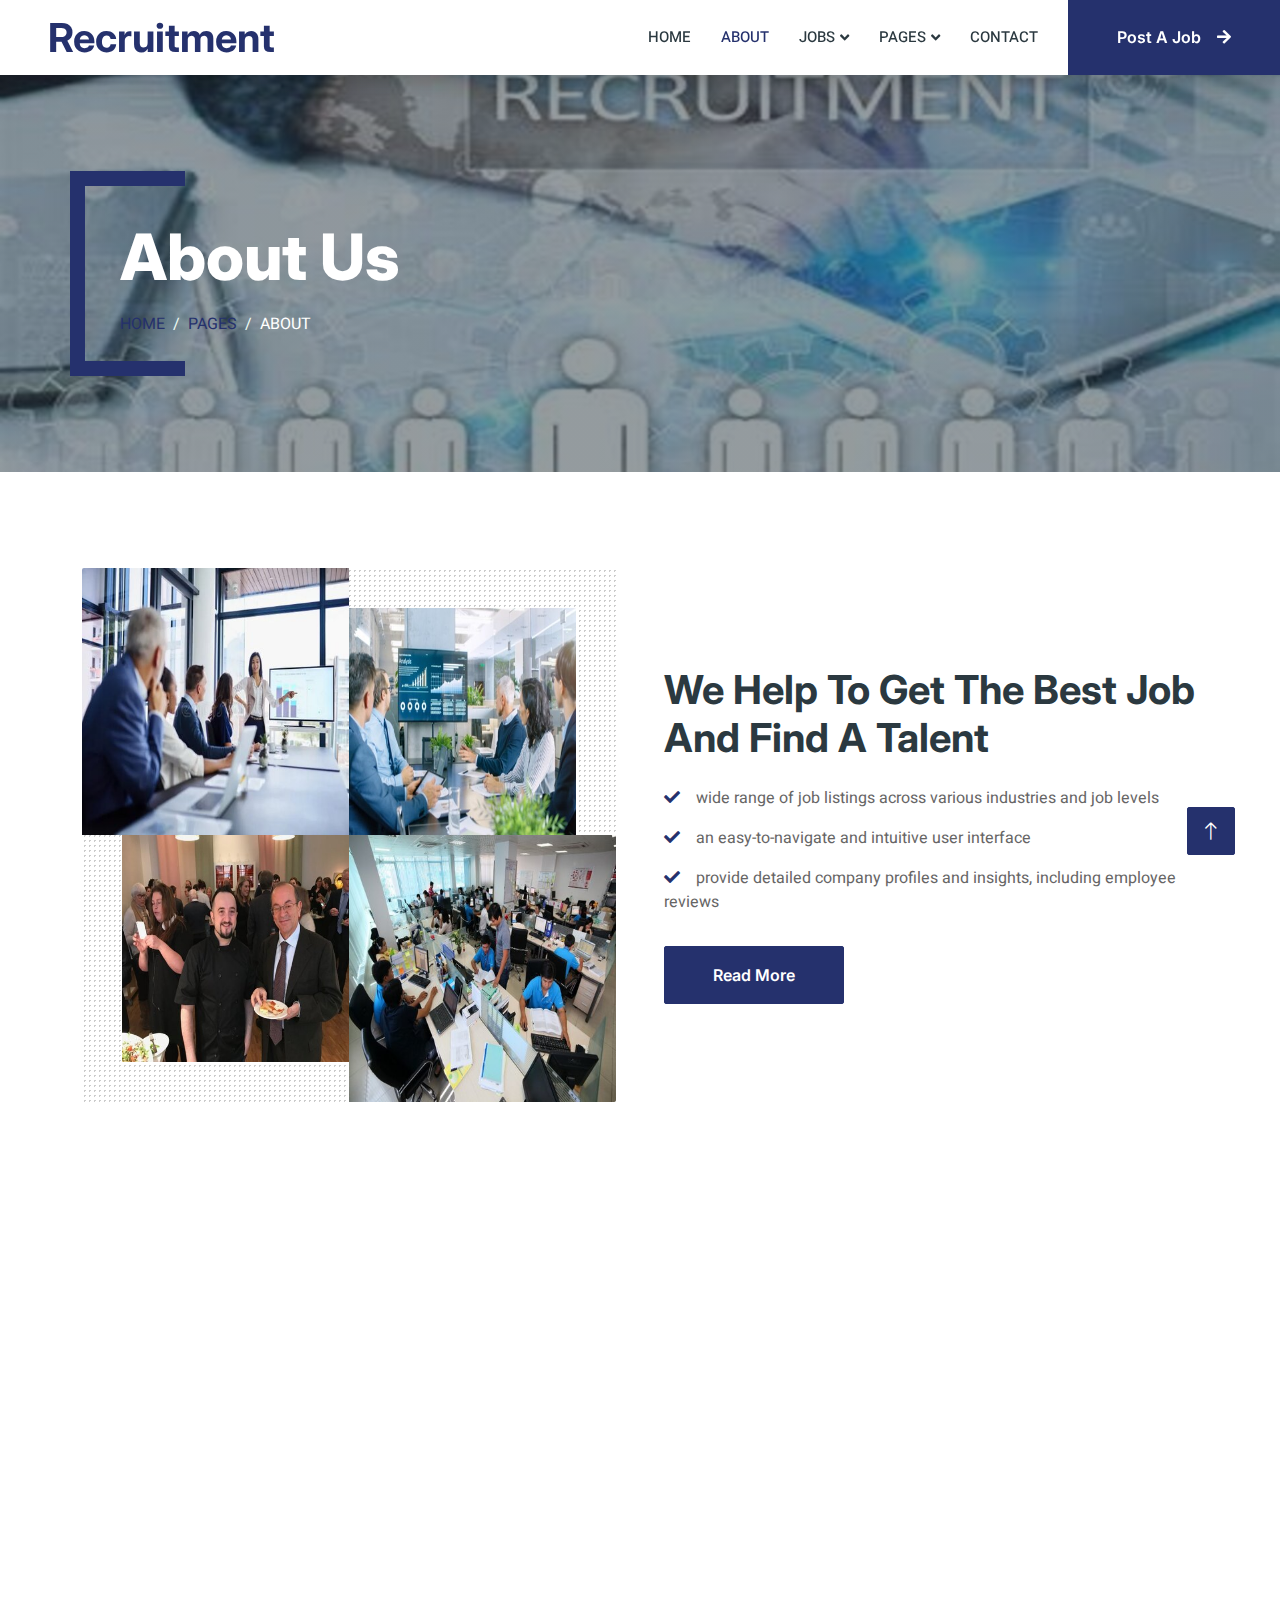
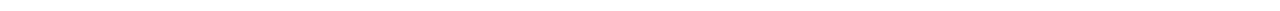
<file: about.html>
<!DOCTYPE html>
<html lang="en">

<head>
    <meta charset="utf-8">
    <title>Recruitment - Job Portal Website</title>
    <meta content="width=device-width, initial-scale=1.0" name="viewport">
    <meta content="" name="keywords">
    <meta content="" name="description">

    <!-- Favicon -->
    <link href="img/favicon.ico" rel="icon">

    <!-- Google Web Fonts -->
    <link rel="preconnect" href="https://fonts.googleapis.com">
    <link rel="preconnect" href="https://fonts.gstatic.com" crossorigin>
    <link href="https://fonts.googleapis.com/css2?family=Heebo:wght@400;500;600&family=Inter:wght@700;800&display=swap" rel="stylesheet">
    
    <!-- Icon Font Stylesheet -->
    <link href="https://cdnjs.cloudflare.com/ajax/libs/font-awesome/5.10.0/css/all.min.css" rel="stylesheet">
    <link href="https://cdn.jsdelivr.net/npm/bootstrap-icons@1.4.1/font/bootstrap-icons.css" rel="stylesheet">

    <!-- Libraries Stylesheet -->
    <link href="lib/animate/animate.min.css" rel="stylesheet">
    <link href="lib/owlcarousel/assets/owl.carousel.min.css" rel="stylesheet">

    <!-- Customized Bootstrap Stylesheet -->
    <link href="css/bootstrap.min.css" rel="stylesheet">

    <!-- Template Stylesheet -->
    <link href="css/style.css" rel="stylesheet">
</head>

<body>
    <div class="container-xxl bg-white p-0">
        <!-- Spinner Start -->
        <div id="spinner" class="show bg-white position-fixed translate-middle w-100 vh-100 top-50 start-50 d-flex align-items-center justify-content-center">
            <div class="spinner-border text-primary" style="width: 3rem; height: 3rem;" role="status">
                <span class="sr-only">Loading...</span>
            </div>
        </div>
        <!-- Spinner End -->


        <!-- Navbar Start -->
        <nav class="navbar navbar-expand-lg bg-white navbar-light shadow sticky-top p-0">
            <a href="index.html" class="navbar-brand d-flex align-items-center text-center py-0 px-4 px-lg-5">
                <h1 class="m-0 text-primary">Recruitment</h1>
            </a>
            <button type="button" class="navbar-toggler me-4" data-bs-toggle="collapse" data-bs-target="#navbarCollapse">
                <span class="navbar-toggler-icon"></span>
            </button>
            <div class="collapse navbar-collapse" id="navbarCollapse">
                <div class="navbar-nav ms-auto p-4 p-lg-0">
                    <a href="index.html" class="nav-item nav-link">Home</a>
                    <a href="about.html" class="nav-item nav-link active">About</a>
                    <div class="nav-item dropdown">
                        <a href="#" class="nav-link dropdown-toggle" data-bs-toggle="dropdown">Jobs</a>
                        <div class="dropdown-menu rounded-0 m-0">
                            <a href="job-list.html" class="dropdown-item">Job List</a>
                            <a href="job-detail.html" class="dropdown-item">Job Detail</a>
                        </div>
                    </div>
                    <div class="nav-item dropdown">
                        <a href="#" class="nav-link dropdown-toggle" data-bs-toggle="dropdown">Pages</a>
                        <div class="dropdown-menu rounded-0 m-0">
                            <a href="category.html" class="dropdown-item">Job Category</a>
                            <a href="review.html" class="dropdown-item">Review</a>
                            <a href="404.html" class="dropdown-item">404</a>
                        </div>
                    </div>
                    <a href="contact.html" class="nav-item nav-link">Contact</a>
                </div>
                <a href="" class="btn btn-primary rounded-0 py-4 px-lg-5 d-none d-lg-block">Post A Job<i class="fa fa-arrow-right ms-3"></i></a>
            </div>
        </nav>
        <!-- Navbar End -->


        <!-- Header End -->
        <div class="container-xxl py-5 bg-dark page-header mb-5">
            <div class="container my-5 pt-5 pb-4">
                <h1 class="display-3 text-white mb-3 animated slideInDown">About Us</h1>
                <nav aria-label="breadcrumb">
                    <ol class="breadcrumb text-uppercase">
                        <li class="breadcrumb-item"><a href="#">Home</a></li>
                        <li class="breadcrumb-item"><a href="#">Pages</a></li>
                        <li class="breadcrumb-item text-white active" aria-current="page">About</li>
                    </ol>
                </nav>
            </div>
        </div>
        <!-- Header End -->


        <!-- About Start -->
        <div class="container-xxl py-5">
            <div class="container">
                <div class="row g-5 align-items-center">
                    <div class="col-lg-6 wow fadeIn" data-wow-delay="0.1s">
                        <div class="row g-0 about-bg rounded overflow-hidden">
                            <div class="col-6 text-start">
                                <img class="img-fluid w-100" src="img/about-1.jpg">
                            </div>
                            <div class="col-6 text-start">
                                <img class="img-fluid" src="img/about-2.jpg" style="width: 85%; margin-top: 15%;">
                            </div>
                            <div class="col-6 text-end">
                                <img class="img-fluid" src="img/about-3.jpg" style="width: 85%;">
                            </div>
                            <div class="col-6 text-end">
                                <img class="img-fluid w-100" src="img/about-4.jpg">
                            </div>
                        </div>
                    </div>
                    <div class="col-lg-6 wow fadeIn" data-wow-delay="0.5s">
                        <h1 class="mb-4">We Help To Get The Best Job And Find A Talent</h1>
                        <p class="mb-4"> </p>
                        <p><i class="fa fa-check text-primary me-3"></i>wide range of job listings across various industries and job levels</p>
                        <p><i class="fa fa-check text-primary me-3"></i>an easy-to-navigate and intuitive user interface</p>
                        <p><i class="fa fa-check text-primary me-3"></i>provide detailed company profiles and insights, including employee reviews</p>
                        <a class="btn btn-primary py-3 px-5 mt-3" href="">Read More</a>
                    </div>
                </div>
            </div>
        </div>
        <!-- About End -->


        <!-- Footer Start -->
        <div class="container-fluid bg-dark text-white-50 footer pt-5 mt-5 wow fadeIn" data-wow-delay="0.1s">
            <div class="container py-5">
                <div class="row g-5">
                    <div class="col-lg-3 col-md-6">
                        <h5 class="text-white mb-4">Company</h5>
                        <a class="btn btn-link text-white-50" href="">About Us</a>
                        <a class="btn btn-link text-white-50" href="">Contact Us</a>
                        <a class="btn btn-link text-white-50" href="">Our Services</a>
                        <a class="btn btn-link text-white-50" href="">Privacy Policy</a>
                        <a class="btn btn-link text-white-50" href="">Terms & Condition</a>
                    </div>
                    <div class="col-lg-3 col-md-6">
                        <h5 class="text-white mb-4">Quick Links</h5>
                        <a class="btn btn-link text-white-50" href="">About Us</a>
                        <a class="btn btn-link text-white-50" href="">Contact Us</a>
                        <a class="btn btn-link text-white-50" href="">Our Services</a>
                        <a class="btn btn-link text-white-50" href="">Privacy Policy</a>
                        <a class="btn btn-link text-white-50" href="">Terms & Condition</a>
                    </div>
                    <div class="col-lg-3 col-md-6">
                        <h5 class="text-white mb-4">Contact</h5>
                        <p class="mb-2"><i class="fa fa-map-marker-alt me-3"></i>Location, City, Country</p>
                        <p class="mb-2"><i class="fa fa-phone-alt me-3"></i>+012 345 67890</p>
                        <p class="mb-2"><i class="fa fa-envelope me-3"></i>info@example.com</p>
                        <div class="d-flex pt-2">
                            <a class="btn btn-outline-light btn-social" href=""><i class="fab fa-twitter"></i></a>
                            <a class="btn btn-outline-light btn-social" href=""><i class="fab fa-facebook-f"></i></a>
                            <a class="btn btn-outline-light btn-social" href=""><i class="fab fa-youtube"></i></a>
                            <a class="btn btn-outline-light btn-social" href=""><i class="fab fa-linkedin-in"></i></a>
                        </div>
                    </div>
                    <div class="col-lg-3 col-md-6">
                        <h5 class="text-white mb-4">Newsletter</h5>
                        <p>contact us</p>
                        <div class="position-relative mx-auto" style="max-width: 400px;">
                            <input class="form-control bg-transparent w-100 py-3 ps-4 pe-5" type="text" placeholder="Your email">
                            <button type="button" class="btn btn-primary py-2 position-absolute top-0 end-0 mt-2 me-2">SignUp</button>
                        </div>
                    </div>
                </div>
            </div>
            <div class="container">
                <div class="copyright">
                    <div class="row">
                        <div class="col-md-6 text-center text-md-start mb-3 mb-md-0">
                            &copy; <a class="border-bottom" href="https://shreya.com">shreya</a>, All Right Reserved. 
							
							
							Designed By <a class="border-bottom" href="https://shreya.com">shreya</a>
                        </div>
                        <div class="col-md-6 text-center text-md-end">
                            <div class="footer-menu">
                                <a href="">Home</a>
                                <a href="">Cookies</a>
                                <a href="">Help</a>
                                <a href="">FQAs</a>
                            </div>
                        </div>
                    </div>
                </div>
            </div>
        </div>
        <!-- Footer End -->


        <!-- Back to Top -->
        <a href="#" class="btn btn-lg btn-primary btn-lg-square back-to-top"><i class="bi bi-arrow-up"></i></a>
    </div>

    <!-- JavaScript Libraries -->
    <script src="https://code.jquery.com/jquery-3.4.1.min.js"></script>
    <script src="https://cdn.jsdelivr.net/npm/bootstrap@5.0.0/dist/js/bootstrap.bundle.min.js"></script>
    <script src="lib/wow/wow.min.js"></script>
    <script src="lib/easing/easing.min.js"></script>
    <script src="lib/waypoints/waypoints.min.js"></script>
    <script src="lib/owlcarousel/owl.carousel.min.js"></script>

    <!-- Template Javascript -->
    <script src="js/main.js"></script>
</body>

</html>
</file>
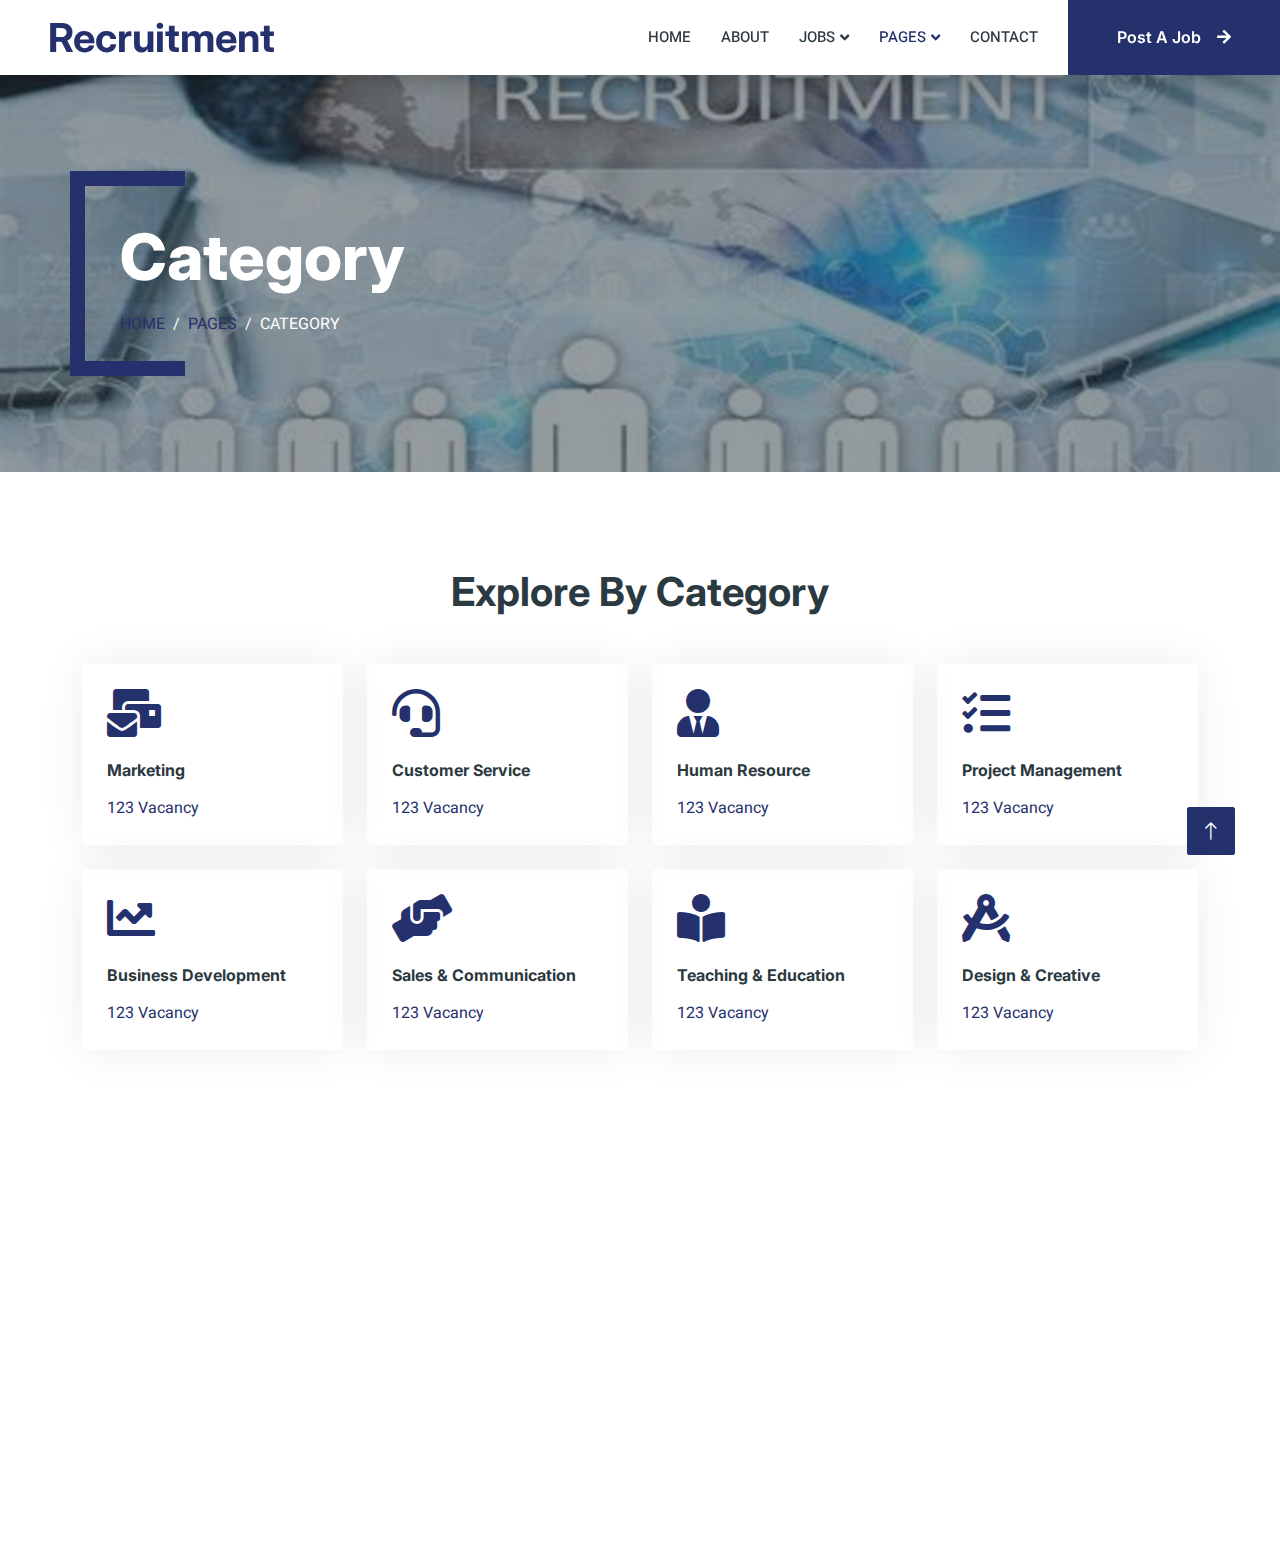
<file: category.html>
<!DOCTYPE html>
<html lang="en">

<head>
    <meta charset="utf-8">
    <title>Recruitment - Job Portal Website</title>
    <meta content="width=device-width, initial-scale=1.0" name="viewport">
    <meta content="" name="keywords">
    <meta content="" name="description">

    <!-- Favicon -->
    <link href="img/favicon.ico" rel="icon">

    <!-- Google Web Fonts -->
    <link rel="preconnect" href="https://fonts.googleapis.com">
    <link rel="preconnect" href="https://fonts.gstatic.com" crossorigin>
    <link href="https://fonts.googleapis.com/css2?family=Heebo:wght@400;500;600&family=Inter:wght@700;800&display=swap" rel="stylesheet">
    
    <!-- Icon Font Stylesheet -->
    <link href="https://cdnjs.cloudflare.com/ajax/libs/font-awesome/5.10.0/css/all.min.css" rel="stylesheet">
    <link href="https://cdn.jsdelivr.net/npm/bootstrap-icons@1.4.1/font/bootstrap-icons.css" rel="stylesheet">

    <!-- Libraries Stylesheet -->
    <link href="lib/animate/animate.min.css" rel="stylesheet">
    <link href="lib/owlcarousel/assets/owl.carousel.min.css" rel="stylesheet">

    <!-- Customized Bootstrap Stylesheet -->
    <link href="css/bootstrap.min.css" rel="stylesheet">

    <!-- Template Stylesheet -->
    <link href="css/style.css" rel="stylesheet">
</head>

<body>
    <div class="container-xxl bg-white p-0">
        <!-- Spinner Start -->
        <div id="spinner" class="show bg-white position-fixed translate-middle w-100 vh-100 top-50 start-50 d-flex align-items-center justify-content-center">
            <div class="spinner-border text-primary" style="width: 3rem; height: 3rem;" role="status">
                <span class="sr-only">Loading...</span>
            </div>
        </div>
        <!-- Spinner End -->


        <!-- Navbar Start -->
        <nav class="navbar navbar-expand-lg bg-white navbar-light shadow sticky-top p-0">
            <a href="index.html" class="navbar-brand d-flex align-items-center text-center py-0 px-4 px-lg-5">
                <h1 class="m-0 text-primary">Recruitment</h1>
            </a>
            <button type="button" class="navbar-toggler me-4" data-bs-toggle="collapse" data-bs-target="#navbarCollapse">
                <span class="navbar-toggler-icon"></span>
            </button>
            <div class="collapse navbar-collapse" id="navbarCollapse">
                <div class="navbar-nav ms-auto p-4 p-lg-0">
                    <a href="index.html" class="nav-item nav-link">Home</a>
                    <a href="about.html" class="nav-item nav-link">About</a>
                    <div class="nav-item dropdown">
                        <a href="#" class="nav-link dropdown-toggle" data-bs-toggle="dropdown">Jobs</a>
                        <div class="dropdown-menu rounded-0 m-0">
                            <a href="job-list.html" class="dropdown-item">Job List</a>
                            <a href="job-detail.html" class="dropdown-item">Job Detail</a>
                        </div>
                    </div>
                    <div class="nav-item dropdown">
                        <a href="#" class="nav-link dropdown-toggle active" data-bs-toggle="dropdown">Pages</a>
                        <div class="dropdown-menu rounded-0 m-0">
                            <a href="category.html" class="dropdown-item active">Job Category</a>
                            <a href="review.html" class="dropdown-item">Review</a>
                            <a href="404.html" class="dropdown-item">404</a>
                        </div>
                    </div>
                    <a href="contact.html" class="nav-item nav-link">Contact</a>
                </div>
                <a href="" class="btn btn-primary rounded-0 py-4 px-lg-5 d-none d-lg-block">Post A Job<i class="fa fa-arrow-right ms-3"></i></a>
            </div>
        </nav>
        <!-- Navbar End -->


        <!-- Header End -->
        <div class="container-xxl py-5 bg-dark page-header mb-5">
            <div class="container my-5 pt-5 pb-4">
                <h1 class="display-3 text-white mb-3 animated slideInDown">Category</h1>
                <nav aria-label="breadcrumb">
                    <ol class="breadcrumb text-uppercase">
                        <li class="breadcrumb-item"><a href="#">Home</a></li>
                        <li class="breadcrumb-item"><a href="#">Pages</a></li>
                        <li class="breadcrumb-item text-white active" aria-current="page">Category</li>
                    </ol>
                </nav>
            </div>
        </div>
        <!-- Header End -->


        <!-- Category Start -->
        <div class="container-xxl py-5">
            <div class="container">
                <h1 class="text-center mb-5 wow fadeInUp" data-wow-delay="0.1s">Explore By Category</h1>
                <div class="row g-4">
                    <div class="col-lg-3 col-sm-6 wow fadeInUp" data-wow-delay="0.1s">
                        <a class="cat-item rounded p-4" href="">
                            <i class="fa fa-3x fa-mail-bulk text-primary mb-4"></i>
                            <h6 class="mb-3">Marketing</h6>
                            <p class="mb-0">123 Vacancy</p>
                        </a>
                    </div>
                    <div class="col-lg-3 col-sm-6 wow fadeInUp" data-wow-delay="0.3s">
                        <a class="cat-item rounded p-4" href="">
                            <i class="fa fa-3x fa-headset text-primary mb-4"></i>
                            <h6 class="mb-3">Customer Service</h6>
                            <p class="mb-0">123 Vacancy</p>
                        </a>
                    </div>
                    <div class="col-lg-3 col-sm-6 wow fadeInUp" data-wow-delay="0.5s">
                        <a class="cat-item rounded p-4" href="">
                            <i class="fa fa-3x fa-user-tie text-primary mb-4"></i>
                            <h6 class="mb-3">Human Resource</h6>
                            <p class="mb-0">123 Vacancy</p>
                        </a>
                    </div>
                    <div class="col-lg-3 col-sm-6 wow fadeInUp" data-wow-delay="0.7s">
                        <a class="cat-item rounded p-4" href="">
                            <i class="fa fa-3x fa-tasks text-primary mb-4"></i>
                            <h6 class="mb-3">Project Management</h6>
                            <p class="mb-0">123 Vacancy</p>
                        </a>
                    </div>
                    <div class="col-lg-3 col-sm-6 wow fadeInUp" data-wow-delay="0.1s">
                        <a class="cat-item rounded p-4" href="">
                            <i class="fa fa-3x fa-chart-line text-primary mb-4"></i>
                            <h6 class="mb-3">Business Development</h6>
                            <p class="mb-0">123 Vacancy</p>
                        </a>
                    </div>
                    <div class="col-lg-3 col-sm-6 wow fadeInUp" data-wow-delay="0.3s">
                        <a class="cat-item rounded p-4" href="">
                            <i class="fa fa-3x fa-hands-helping text-primary mb-4"></i>
                            <h6 class="mb-3">Sales & Communication</h6>
                            <p class="mb-0">123 Vacancy</p>
                        </a>
                    </div>
                    <div class="col-lg-3 col-sm-6 wow fadeInUp" data-wow-delay="0.5s">
                        <a class="cat-item rounded p-4" href="">
                            <i class="fa fa-3x fa-book-reader text-primary mb-4"></i>
                            <h6 class="mb-3">Teaching & Education</h6>
                            <p class="mb-0">123 Vacancy</p>
                        </a>
                    </div>
                    <div class="col-lg-3 col-sm-6 wow fadeInUp" data-wow-delay="0.7s">
                        <a class="cat-item rounded p-4" href="">
                            <i class="fa fa-3x fa-drafting-compass text-primary mb-4"></i>
                            <h6 class="mb-3">Design & Creative</h6>
                            <p class="mb-0">123 Vacancy</p>
                        </a>
                    </div>
                </div>
            </div>
        </div>
        <!-- Category End -->


        <!-- Footer Start -->
        <div class="container-fluid bg-dark text-white-50 footer pt-5 mt-5 wow fadeIn" data-wow-delay="0.1s">
            <div class="container py-5">
                <div class="row g-5">
                    <div class="col-lg-3 col-md-6">
                        <h5 class="text-white mb-4">Company</h5>
                        <a class="btn btn-link text-white-50" href="">About Us</a>
                        <a class="btn btn-link text-white-50" href="">Contact Us</a>
                        <a class="btn btn-link text-white-50" href="">Our Services</a>
                        <a class="btn btn-link text-white-50" href="">Privacy Policy</a>
                        <a class="btn btn-link text-white-50" href="">Terms & Condition</a>
                    </div>
                    <div class="col-lg-3 col-md-6">
                        <h5 class="text-white mb-4">Quick Links</h5>
                        <a class="btn btn-link text-white-50" href="">About Us</a>
                        <a class="btn btn-link text-white-50" href="">Contact Us</a>
                        <a class="btn btn-link text-white-50" href="">Our Services</a>
                        <a class="btn btn-link text-white-50" href="">Privacy Policy</a>
                        <a class="btn btn-link text-white-50" href="">Terms & Condition</a>
                    </div>
                    <div class="col-lg-3 col-md-6">
                        <h5 class="text-white mb-4">Contact</h5>
                        <p class="mb-2"><i class="fa fa-map-marker-alt me-3"></i>Location, City, Country</p>
                        <p class="mb-2"><i class="fa fa-phone-alt me-3"></i>+012 345 67890</p>
                        <p class="mb-2"><i class="fa fa-envelope me-3"></i>info@example.com</p>
                        <div class="d-flex pt-2">
                            <a class="btn btn-outline-light btn-social" href=""><i class="fab fa-twitter"></i></a>
                            <a class="btn btn-outline-light btn-social" href=""><i class="fab fa-facebook-f"></i></a>
                            <a class="btn btn-outline-light btn-social" href=""><i class="fab fa-youtube"></i></a>
                            <a class="btn btn-outline-light btn-social" href=""><i class="fab fa-linkedin-in"></i></a>
                        </div>
                    </div>
                    <div class="col-lg-3 col-md-6">
                        <h5 class="text-white mb-4">Newsletter</h5>
                        <p>contact us</p>
                        <div class="position-relative mx-auto" style="max-width: 400px;">
                            <input class="form-control bg-transparent w-100 py-3 ps-4 pe-5" type="text" placeholder="Your email">
                            <button type="button" class="btn btn-primary py-2 position-absolute top-0 end-0 mt-2 me-2">SignUp</button>
                        </div>
                    </div>
                </div>
            </div>
            <div class="container">
                <div class="copyright">
                    <div class="row">
                        <div class="col-md-6 text-center text-md-start mb-3 mb-md-0">
                            &copy; <a class="border-bottom" href="https://shreya.com">shreya</a>, All Right Reserved. 
							
							
							Designed By <a class="border-bottom" href="https://shreya.com">shreya</a>
                        </div>
                        <div class="col-md-6 text-center text-md-end">
                            <div class="footer-menu">
                                <a href="">Home</a>
                                <a href="">Cookies</a>
                                <a href="">Help</a>
                                <a href="">FQAs</a>
                            </div>
                        </div>
                    </div>
                </div>
            </div>
        </div>
        <!-- Footer End -->


        <!-- Back to Top -->
        <a href="#" class="btn btn-lg btn-primary btn-lg-square back-to-top"><i class="bi bi-arrow-up"></i></a>
    </div>

    <!-- JavaScript Libraries -->
    <script src="https://code.jquery.com/jquery-3.4.1.min.js"></script>
    <script src="https://cdn.jsdelivr.net/npm/bootstrap@5.0.0/dist/js/bootstrap.bundle.min.js"></script>
    <script src="lib/wow/wow.min.js"></script>
    <script src="lib/easing/easing.min.js"></script>
    <script src="lib/waypoints/waypoints.min.js"></script>
    <script src="lib/owlcarousel/owl.carousel.min.js"></script>

    <!-- Template Javascript -->
    <script src="js/main.js"></script>
</body>

</html>
</file>
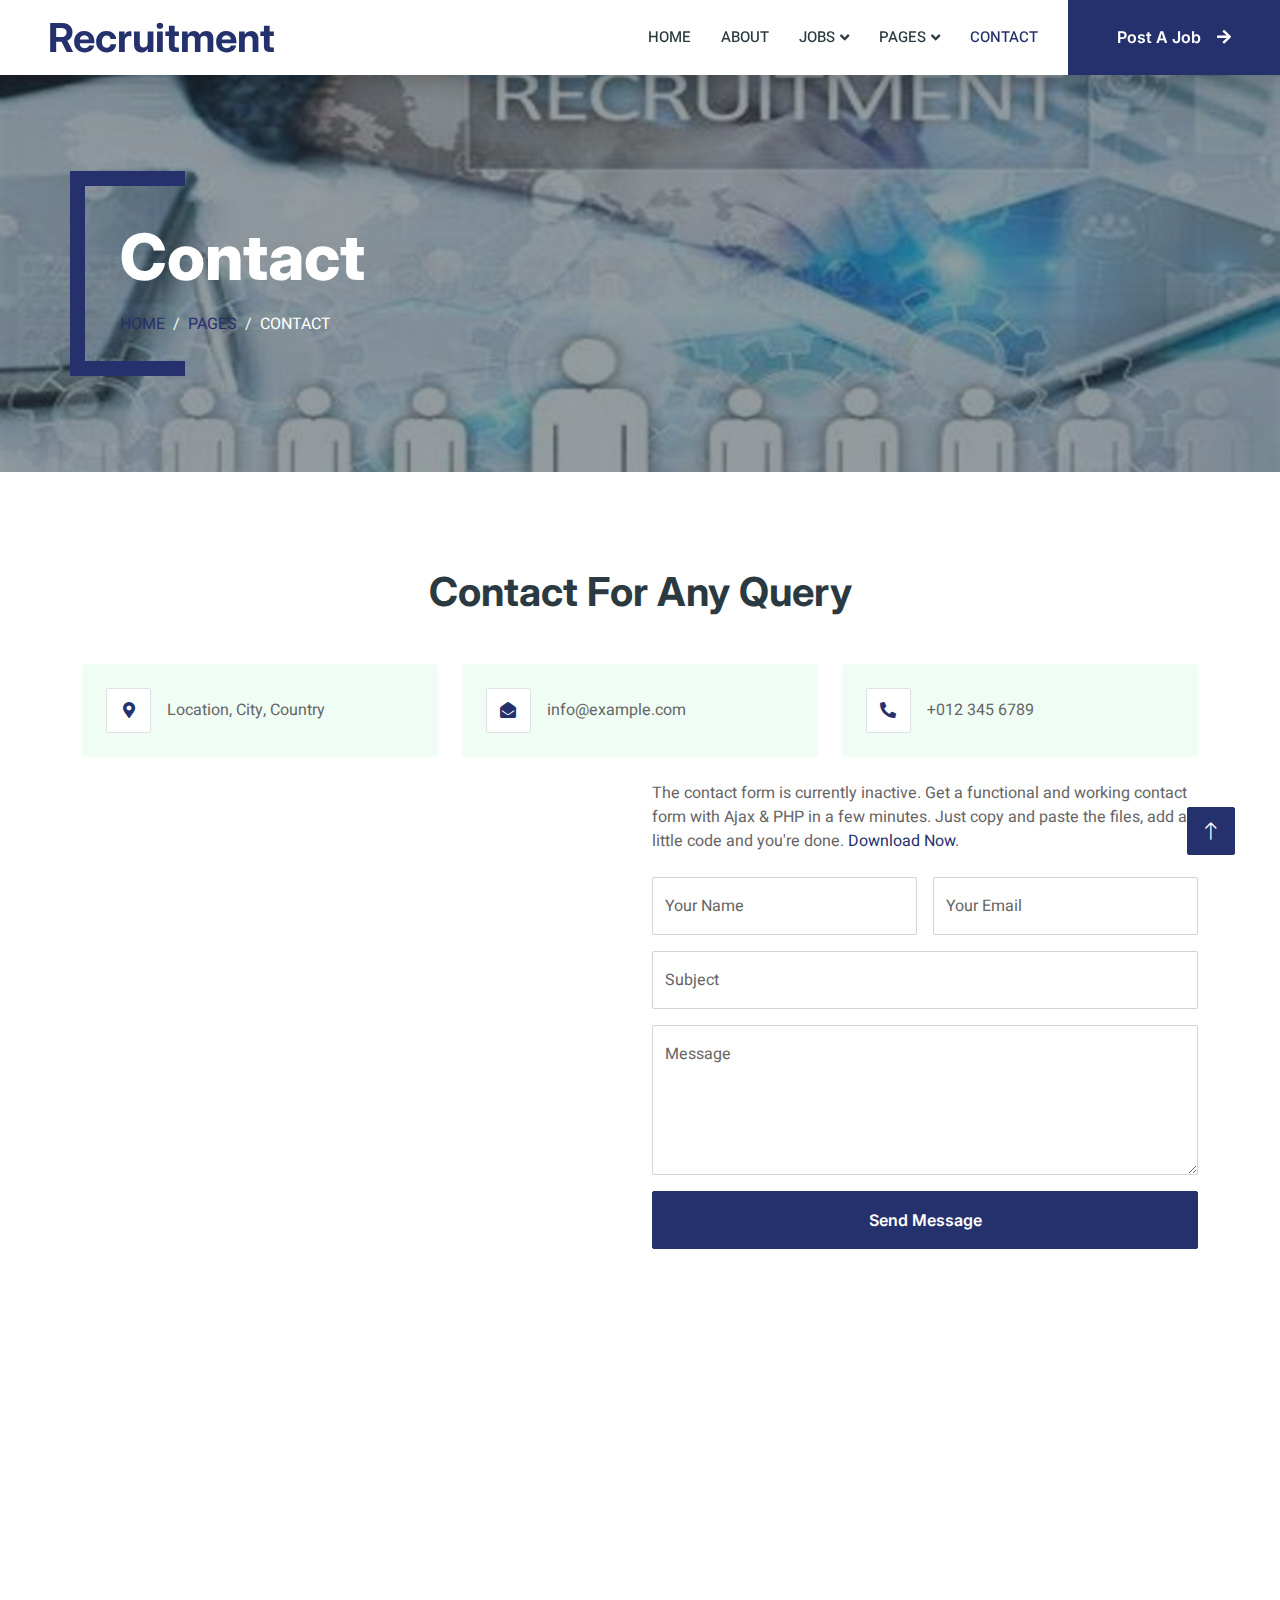
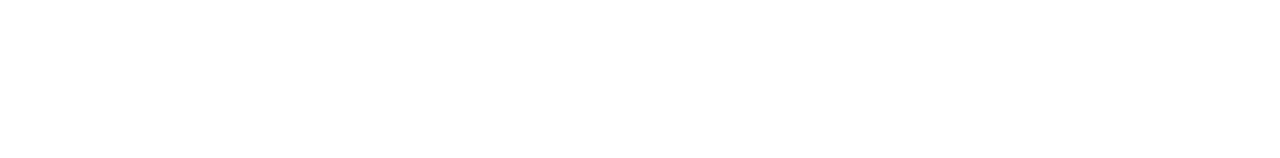
<file: contact.html>
<!DOCTYPE html>
<html lang="en">

<head>
    <meta charset="utf-8">
    <title>Recruitment - Job Portal Website</title>
    <meta content="width=device-width, initial-scale=1.0" name="viewport">
    <meta content="" name="keywords">
    <meta content="" name="description">

    <!-- Favicon -->
    <link href="img/favicon.ico" rel="icon">

    <!-- Google Web Fonts -->
    <link rel="preconnect" href="https://fonts.googleapis.com">
    <link rel="preconnect" href="https://fonts.gstatic.com" crossorigin>
    <link href="https://fonts.googleapis.com/css2?family=Heebo:wght@400;500;600&family=Inter:wght@700;800&display=swap" rel="stylesheet">
    
    <!-- Icon Font Stylesheet -->
    <link href="https://cdnjs.cloudflare.com/ajax/libs/font-awesome/5.10.0/css/all.min.css" rel="stylesheet">
    <link href="https://cdn.jsdelivr.net/npm/bootstrap-icons@1.4.1/font/bootstrap-icons.css" rel="stylesheet">

    <!-- Libraries Stylesheet -->
    <link href="lib/animate/animate.min.css" rel="stylesheet">
    <link href="lib/owlcarousel/assets/owl.carousel.min.css" rel="stylesheet">

    <!-- Customized Bootstrap Stylesheet -->
    <link href="css/bootstrap.min.css" rel="stylesheet">

    <!-- Template Stylesheet -->
    <link href="css/style.css" rel="stylesheet">
</head>

<body>
    <div class="container-xxl bg-white p-0">
        <!-- Spinner Start -->
        <div id="spinner" class="show bg-white position-fixed translate-middle w-100 vh-100 top-50 start-50 d-flex align-items-center justify-content-center">
            <div class="spinner-border text-primary" style="width: 3rem; height: 3rem;" role="status">
                <span class="sr-only">Loading...</span>
            </div>
        </div>
        <!-- Spinner End -->


        <!-- Navbar Start -->
        <nav class="navbar navbar-expand-lg bg-white navbar-light shadow sticky-top p-0">
            <a href="index.html" class="navbar-brand d-flex align-items-center text-center py-0 px-4 px-lg-5">
                <h1 class="m-0 text-primary">Recruitment</h1>
            </a>
            <button type="button" class="navbar-toggler me-4" data-bs-toggle="collapse" data-bs-target="#navbarCollapse">
                <span class="navbar-toggler-icon"></span>
            </button>
            <div class="collapse navbar-collapse" id="navbarCollapse">
                <div class="navbar-nav ms-auto p-4 p-lg-0">
                    <a href="index.html" class="nav-item nav-link">Home</a>
                    <a href="about.html" class="nav-item nav-link">About</a>
                    <div class="nav-item dropdown">
                        <a href="#" class="nav-link dropdown-toggle" data-bs-toggle="dropdown">Jobs</a>
                        <div class="dropdown-menu rounded-0 m-0">
                            <a href="job-list.html" class="dropdown-item">Job List</a>
                            <a href="job-detail.html" class="dropdown-item">Job Detail</a>
                        </div>
                    </div>
                    <div class="nav-item dropdown">
                        <a href="#" class="nav-link dropdown-toggle" data-bs-toggle="dropdown">Pages</a>
                        <div class="dropdown-menu rounded-0 m-0">
                            <a href="category.html" class="dropdown-item">Job Category</a>
                            <a href="review.html" class="dropdown-item">Review</a>
                            <a href="404.html" class="dropdown-item">404</a>
                        </div>
                    </div>
                    <a href="contact.html" class="nav-item nav-link active">Contact</a>
                </div>
                <a href="" class="btn btn-primary rounded-0 py-4 px-lg-5 d-none d-lg-block">Post A Job<i class="fa fa-arrow-right ms-3"></i></a>
            </div>
        </nav>
        <!-- Navbar End -->


        <!-- Header End -->
        <div class="container-xxl py-5 bg-dark page-header mb-5">
            <div class="container my-5 pt-5 pb-4">
                <h1 class="display-3 text-white mb-3 animated slideInDown">Contact</h1>
                <nav aria-label="breadcrumb">
                    <ol class="breadcrumb text-uppercase">
                        <li class="breadcrumb-item"><a href="#">Home</a></li>
                        <li class="breadcrumb-item"><a href="#">Pages</a></li>
                        <li class="breadcrumb-item text-white active" aria-current="page">Contact</li>
                    </ol>
                </nav>
            </div>
        </div>
        <!-- Header End -->


        <!-- Contact Start -->
        <div class="container-xxl py-5">
            <div class="container">
                <h1 class="text-center mb-5 wow fadeInUp" data-wow-delay="0.1s">Contact For Any Query</h1>
                <div class="row g-4">
                    <div class="col-12">
                        <div class="row gy-4">
                            <div class="col-md-4 wow fadeIn" data-wow-delay="0.1s">
                                <div class="d-flex align-items-center bg-light rounded p-4">
                                    <div class="bg-white border rounded d-flex flex-shrink-0 align-items-center justify-content-center me-3" style="width: 45px; height: 45px;">
                                        <i class="fa fa-map-marker-alt text-primary"></i>
                                    </div>
                                    <span>Location, City, Country</span>
                                </div>
                            </div>
                            <div class="col-md-4 wow fadeIn" data-wow-delay="0.3s">
                                <div class="d-flex align-items-center bg-light rounded p-4">
                                    <div class="bg-white border rounded d-flex flex-shrink-0 align-items-center justify-content-center me-3" style="width: 45px; height: 45px;">
                                        <i class="fa fa-envelope-open text-primary"></i>
                                    </div>
                                    <span>info@example.com</span>
                                </div>
                            </div>
                            <div class="col-md-4 wow fadeIn" data-wow-delay="0.5s">
                                <div class="d-flex align-items-center bg-light rounded p-4">
                                    <div class="bg-white border rounded d-flex flex-shrink-0 align-items-center justify-content-center me-3" style="width: 45px; height: 45px;">
                                        <i class="fa fa-phone-alt text-primary"></i>
                                    </div>
                                    <span>+012 345 6789</span>
                                </div>
                            </div>
                        </div>
                    </div>
                    <div class="col-md-6 wow fadeInUp" data-wow-delay="0.1s">
                        <iframe class="position-relative rounded w-100 h-100"
                            src="https://www.google.com/maps/embed?pb=!1m18!1m12!1m3!1d3001156.4288297426!2d-78.01371936852176!3d42.72876761954724!2m3!1f0!2f0!3f0!3m2!1i1024!2i768!4f13.1!3m3!1m2!1s0x4ccc4bf0f123a5a9%3A0xddcfc6c1de189567!2sNew%20York%2C%20USA!5e0!3m2!1sen!2sbd!4v1603794290143!5m2!1sen!2sbd"
                            frameborder="0" style="min-height: 400px; border:0;" allowfullscreen="" aria-hidden="false"
                            tabindex="0"></iframe>
                    </div>
                    <div class="col-md-6">
                        <div class="wow fadeInUp" data-wow-delay="0.5s">
                            <p class="mb-4">The contact form is currently inactive. Get a functional and working contact form with Ajax & PHP in a few minutes. Just copy and paste the files, add a little code and you're done. <a href="https://freewebsitecode.com/contact-form">Download Now</a>.</p>
                            <form>
                                <div class="row g-3">
                                    <div class="col-md-6">
                                        <div class="form-floating">
                                            <input type="text" class="form-control" id="name" placeholder="Your Name">
                                            <label for="name">Your Name</label>
                                        </div>
                                    </div>
                                    <div class="col-md-6">
                                        <div class="form-floating">
                                            <input type="email" class="form-control" id="email" placeholder="Your Email">
                                            <label for="email">Your Email</label>
                                        </div>
                                    </div>
                                    <div class="col-12">
                                        <div class="form-floating">
                                            <input type="text" class="form-control" id="subject" placeholder="Subject">
                                            <label for="subject">Subject</label>
                                        </div>
                                    </div>
                                    <div class="col-12">
                                        <div class="form-floating">
                                            <textarea class="form-control" placeholder="Leave a message here" id="message" style="height: 150px"></textarea>
                                            <label for="message">Message</label>
                                        </div>
                                    </div>
                                    <div class="col-12">
                                        <button class="btn btn-primary w-100 py-3" type="submit">Send Message</button>
                                    </div>
                                </div>
                            </form>
                        </div>
                    </div>
                </div>
            </div>
        </div>
        <!-- Contact End -->


        <!-- Footer Start -->
        <div class="container-fluid bg-dark text-white-50 footer pt-5 mt-5 wow fadeIn" data-wow-delay="0.1s">
            <div class="container py-5">
                <div class="row g-5">
                    <div class="col-lg-3 col-md-6">
                        <h5 class="text-white mb-4">Company</h5>
                        <a class="btn btn-link text-white-50" href="">About Us</a>
                        <a class="btn btn-link text-white-50" href="">Contact Us</a>
                        <a class="btn btn-link text-white-50" href="">Our Services</a>
                        <a class="btn btn-link text-white-50" href="">Privacy Policy</a>
                        <a class="btn btn-link text-white-50" href="">Terms & Condition</a>
                    </div>
                    <div class="col-lg-3 col-md-6">
                        <h5 class="text-white mb-4">Quick Links</h5>
                        <a class="btn btn-link text-white-50" href="">About Us</a>
                        <a class="btn btn-link text-white-50" href="">Contact Us</a>
                        <a class="btn btn-link text-white-50" href="">Our Services</a>
                        <a class="btn btn-link text-white-50" href="">Privacy Policy</a>
                        <a class="btn btn-link text-white-50" href="">Terms & Condition</a>
                    </div>
                    <div class="col-lg-3 col-md-6">
                        <h5 class="text-white mb-4">Contact</h5>
                        <p class="mb-2"><i class="fa fa-map-marker-alt me-3"></i>Location, City, Country</p>
                        <p class="mb-2"><i class="fa fa-phone-alt me-3"></i>+012 345 67890</p>
                        <p class="mb-2"><i class="fa fa-envelope me-3"></i>info@example.com</p>
                        <div class="d-flex pt-2">
                            <a class="btn btn-outline-light btn-social" href=""><i class="fab fa-twitter"></i></a>
                            <a class="btn btn-outline-light btn-social" href=""><i class="fab fa-facebook-f"></i></a>
                            <a class="btn btn-outline-light btn-social" href=""><i class="fab fa-youtube"></i></a>
                            <a class="btn btn-outline-light btn-social" href=""><i class="fab fa-linkedin-in"></i></a>
                        </div>
                    </div>
                    <div class="col-lg-3 col-md-6">
                        <h5 class="text-white mb-4">Newsletter</h5>
                        <p>contact us</p>
                        <div class="position-relative mx-auto" style="max-width: 400px;">
                            <input class="form-control bg-transparent w-100 py-3 ps-4 pe-5" type="text" placeholder="Your email">
                            <button type="button" class="btn btn-primary py-2 position-absolute top-0 end-0 mt-2 me-2">SignUp</button>
                        </div>
                    </div>
                </div>
            </div>
            <div class="container">
                <div class="copyright">
                    <div class="row">
                        <div class="col-md-6 text-center text-md-start mb-3 mb-md-0">
                            &copy; <a class="border-bottom" href="https://shreya.com">shreya</a>, All Right Reserved. 
							
							
							Designed By <a class="border-bottom" href="https://shreya.com">shreya</a>
                        </div>
                        <div class="col-md-6 text-center text-md-end">
                            <div class="footer-menu">
                                <a href="">Home</a>
                                <a href="">Cookies</a>
                                <a href="">Help</a>
                                <a href="">FQAs</a>
                            </div>
                        </div>
                    </div>
                </div>
            </div>
        </div>
        <!-- Footer End -->


        <!-- Back to Top -->
        <a href="#" class="btn btn-lg btn-primary btn-lg-square back-to-top"><i class="bi bi-arrow-up"></i></a>
    </div>

    <!-- JavaScript Libraries -->
    <script src="https://code.jquery.com/jquery-3.4.1.min.js"></script>
    <script src="https://cdn.jsdelivr.net/npm/bootstrap@5.0.0/dist/js/bootstrap.bundle.min.js"></script>
    <script src="lib/wow/wow.min.js"></script>
    <script src="lib/easing/easing.min.js"></script>
    <script src="lib/waypoints/waypoints.min.js"></script>
    <script src="lib/owlcarousel/owl.carousel.min.js"></script>

    <!-- Template Javascript -->
    <script src="js/main.js"></script>
</body>

</html>
</file>
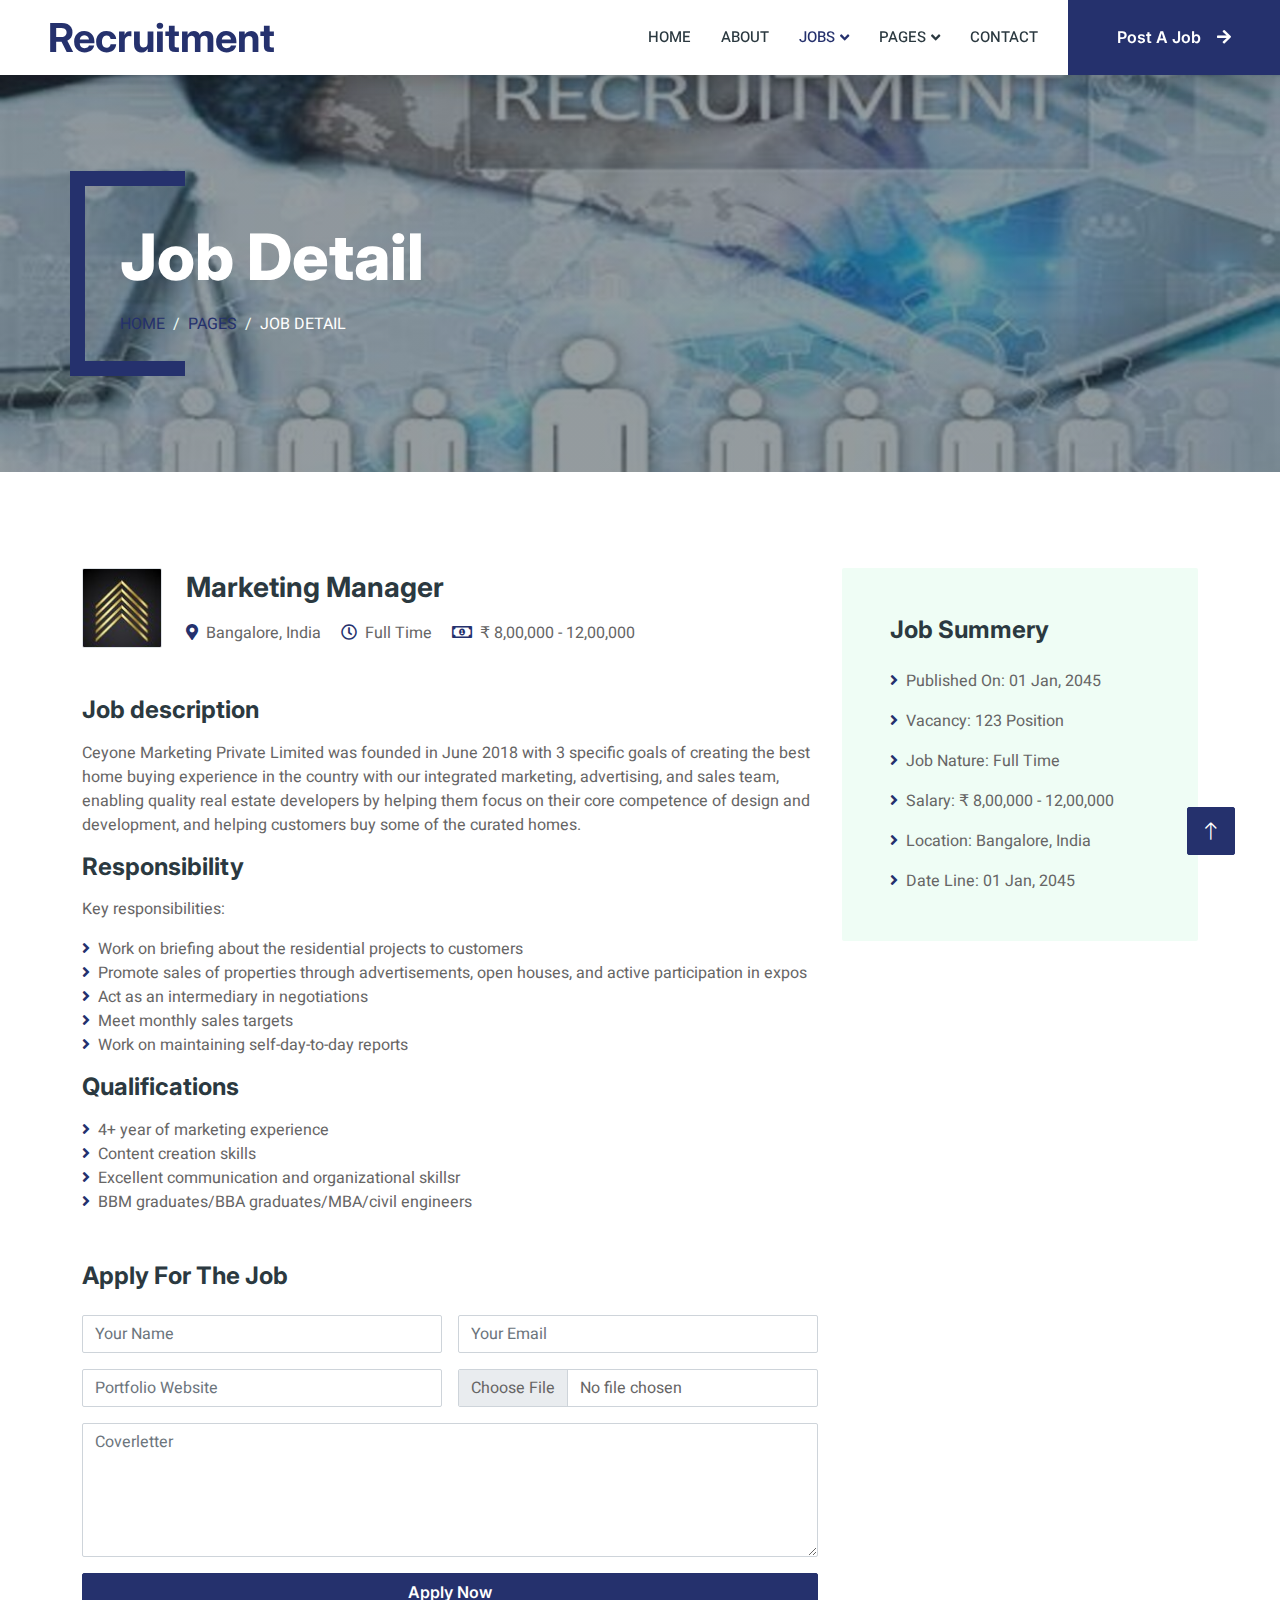
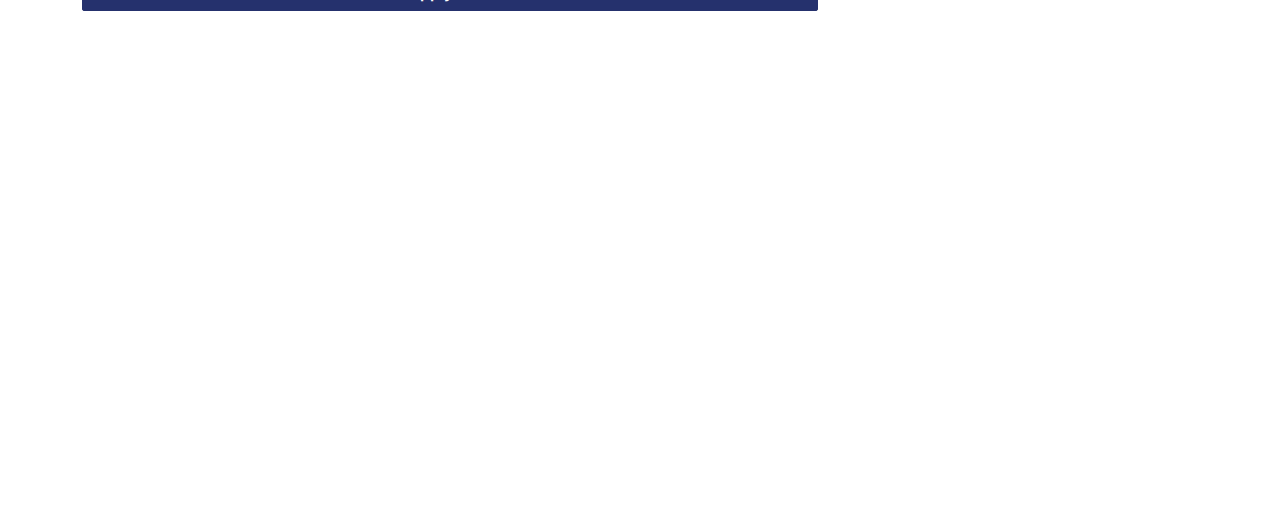
<file: job-detail.html>
<!DOCTYPE html>
<html lang="en">

<head>
    <meta charset="utf-8">
    <title>Recruitment - Job Portal Website </title>
    <meta content="width=device-width, initial-scale=1.0" name="viewport">
    <meta content="" name="keywords">
    <meta content="" name="description">

    <!-- Favicon -->
    <link href="img/favicon.ico" rel="icon">

    <!-- Google Web Fonts -->
    <link rel="preconnect" href="https://fonts.googleapis.com">
    <link rel="preconnect" href="https://fonts.gstatic.com" crossorigin>
    <link href="https://fonts.googleapis.com/css2?family=Heebo:wght@400;500;600&family=Inter:wght@700;800&display=swap" rel="stylesheet">
    
    <!-- Icon Font Stylesheet -->
    <link href="https://cdnjs.cloudflare.com/ajax/libs/font-awesome/5.10.0/css/all.min.css" rel="stylesheet">
    <link href="https://cdn.jsdelivr.net/npm/bootstrap-icons@1.4.1/font/bootstrap-icons.css" rel="stylesheet">

    <!-- Libraries Stylesheet -->
    <link href="lib/animate/animate.min.css" rel="stylesheet">
    <link href="lib/owlcarousel/assets/owl.carousel.min.css" rel="stylesheet">

    <!-- Customized Bootstrap Stylesheet -->
    <link href="css/bootstrap.min.css" rel="stylesheet">

    <!-- Template Stylesheet -->
    <link href="css/style.css" rel="stylesheet">
</head>

<body>
    <div class="container-xxl bg-white p-0">
        <!-- Spinner Start -->
        <div id="spinner" class="show bg-white position-fixed translate-middle w-100 vh-100 top-50 start-50 d-flex align-items-center justify-content-center">
            <div class="spinner-border text-primary" style="width: 3rem; height: 3rem;" role="status">
                <span class="sr-only">Loading...</span>
            </div>
        </div>
        <!-- Spinner End -->


        <!-- Navbar Start -->
        <nav class="navbar navbar-expand-lg bg-white navbar-light shadow sticky-top p-0">
            <a href="index.html" class="navbar-brand d-flex align-items-center text-center py-0 px-4 px-lg-5">
                <h1 class="m-0 text-primary">Recruitment</h1>
            </a>
            <button type="button" class="navbar-toggler me-4" data-bs-toggle="collapse" data-bs-target="#navbarCollapse">
                <span class="navbar-toggler-icon"></span>
            </button>
            <div class="collapse navbar-collapse" id="navbarCollapse">
                <div class="navbar-nav ms-auto p-4 p-lg-0">
                    <a href="index.html" class="nav-item nav-link">Home</a>
                    <a href="about.html" class="nav-item nav-link">About</a>
                    <div class="nav-item dropdown">
                        <a href="#" class="nav-link dropdown-toggle active" data-bs-toggle="dropdown">Jobs</a>
                        <div class="dropdown-menu rounded-0 m-0">
                            <a href="job-list.html" class="dropdown-item">Job List</a>
                            <a href="job-detail.html" class="dropdown-item active">Job Detail</a>
                        </div>
                    </div>
                    <div class="nav-item dropdown">
                        <a href="#" class="nav-link dropdown-toggle" data-bs-toggle="dropdown">Pages</a>
                        <div class="dropdown-menu rounded-0 m-0">
                            <a href="category.html" class="dropdown-item">Job Category</a>
                            <a href="review.html" class="dropdown-item">Review</a>
                            <a href="404.html" class="dropdown-item">404</a>
                        </div>
                    </div>
                    <a href="contact.html" class="nav-item nav-link">Contact</a>
                </div>
                <a href="" class="btn btn-primary rounded-0 py-4 px-lg-5 d-none d-lg-block">Post A Job<i class="fa fa-arrow-right ms-3"></i></a>
            </div>
        </nav>
        <!-- Navbar End -->


        <!-- Header End -->
        <div class="container-xxl py-5 bg-dark page-header mb-5">
            <div class="container my-5 pt-5 pb-4">
                <h1 class="display-3 text-white mb-3 animated slideInDown">Job Detail</h1>
                <nav aria-label="breadcrumb">
                    <ol class="breadcrumb text-uppercase">
                        <li class="breadcrumb-item"><a href="#">Home</a></li>
                        <li class="breadcrumb-item"><a href="#">Pages</a></li>
                        <li class="breadcrumb-item text-white active" aria-current="page">Job Detail</li>
                    </ol>
                </nav>
            </div>
        </div>
        <!-- Header End -->


        <!-- Job Detail Start -->
        <div class="container-xxl py-5 wow fadeInUp" data-wow-delay="0.1s">
            <div class="container">
                <div class="row gy-5 gx-4">
                    <div class="col-lg-8">
                        <div class="d-flex align-items-center mb-5">
                            <img class="flex-shrink-0 img-fluid border rounded" src="img/com-logo-2.jpg" alt="" style="width: 80px; height: 80px;">
                            <div class="text-start ps-4">
                                <h3 class="mb-3">Marketing Manager</h3>
                                <span class="text-truncate me-3"><i class="fa fa-map-marker-alt text-primary me-2"></i>Bangalore, India</span>
                                <span class="text-truncate me-3"><i class="far fa-clock text-primary me-2"></i>Full Time</span>
                                <span class="text-truncate me-0"><i class="far fa-money-bill-alt text-primary me-2"></i>₹ 8,00,000 - 12,00,000</span>
                            </div>
                        </div>

                        <div class="mb-5">
                            <h4 class="mb-3">Job description</h4>
                            <p>Ceyone Marketing Private Limited was founded in June 2018 with 3 specific goals of creating the best home buying experience in the country with our integrated marketing, advertising, and sales team, enabling quality real estate developers by helping them focus on their core competence of design and development, and helping customers buy some of the curated homes.</p>
                            <h4 class="mb-3">Responsibility</h4>
                            <p>Key responsibilities:</p>
                            <ul class="list-unstyled">
                                <li><i class="fa fa-angle-right text-primary me-2"></i>Work on briefing about the residential projects to customers</li>
                                <li><i class="fa fa-angle-right text-primary me-2"></i>Promote sales of properties through advertisements, open houses, and active participation in expos</li>
                                <li><i class="fa fa-angle-right text-primary me-2"></i>Act as an intermediary in negotiations</li>
                                <li><i class="fa fa-angle-right text-primary me-2"></i>Meet monthly sales targets</li>
                                <li><i class="fa fa-angle-right text-primary me-2"></i>Work on maintaining self-day-to-day reports</li>
                            </ul>
                            <h4 class="mb-3">Qualifications</h4>
                            
                            <ul class="list-unstyled">
                                <li><i class="fa fa-angle-right text-primary me-2"></i>4+ year of marketing experience</li>
                                <li><i class="fa fa-angle-right text-primary me-2"></i>Content creation skills</li>
                                <li><i class="fa fa-angle-right text-primary me-2"></i>Excellent communication and organizational skillsr</li>
                                <li><i class="fa fa-angle-right text-primary me-2"></i>BBM graduates/BBA graduates/MBA/civil engineers</li>
                                
                            </ul>
                        </div>
        
                        <div class="">
                            <h4 class="mb-4">Apply For The Job</h4>
                            <form>
                                <div class="row g-3">
                                    <div class="col-12 col-sm-6">
                                        <input type="text" class="form-control" placeholder="Your Name">
                                    </div>
                                    <div class="col-12 col-sm-6">
                                        <input type="email" class="form-control" placeholder="Your Email">
                                    </div>
                                    <div class="col-12 col-sm-6">
                                        <input type="text" class="form-control" placeholder="Portfolio Website">
                                    </div>
                                    <div class="col-12 col-sm-6">
                                        <input type="file" class="form-control bg-white">
                                    </div>
                                    <div class="col-12">
                                        <textarea class="form-control" rows="5" placeholder="Coverletter"></textarea>
                                    </div>
                                    <div class="col-12">
                                        <button class="btn btn-primary w-100" type="submit">Apply Now</button>
                                    </div>
                                </div>
                            </form>
                        </div>
                    </div>
        
                    <div class="col-lg-4">
                        <div class="bg-light rounded p-5 mb-4 wow slideInUp" data-wow-delay="0.1s">
                            <h4 class="mb-4">Job Summery</h4>
                            <p><i class="fa fa-angle-right text-primary me-2"></i>Published On: 01 Jan, 2045</p>
                            <p><i class="fa fa-angle-right text-primary me-2"></i>Vacancy: 123 Position</p>
                            <p><i class="fa fa-angle-right text-primary me-2"></i>Job Nature: Full Time</p>
                            <p><i class="fa fa-angle-right text-primary me-2"></i>Salary: ₹ 8,00,000 - 12,00,000</p>
                            <p><i class="fa fa-angle-right text-primary me-2"></i>Location: Bangalore, India</p>
                            <p class="m-0"><i class="fa fa-angle-right text-primary me-2"></i>Date Line: 01 Jan, 2045</p>
                        </div>
                        <div class="bg-light rounded p-5 wow slideInUp" data-wow-delay="0.1s">
                            <h4 class="mb-4">Company Detail</h4>
                            <p class="m-0">We are multi disciplinary firm into manufacturing curtains across various fields.We also have a division for interior design and architecture practise.</p>
                        </div>
                    </div>
                </div>
            </div>
        </div>
        <!-- Job Detail End -->


        <!-- Footer Start -->
        <div class="container-fluid bg-dark text-white-50 footer pt-5 mt-5 wow fadeIn" data-wow-delay="0.1s">
            <div class="container py-5">
                <div class="row g-5">
                    <div class="col-lg-3 col-md-6">
                        <h5 class="text-white mb-4">Company</h5>
                        <a class="btn btn-link text-white-50" href="">About Us</a>
                        <a class="btn btn-link text-white-50" href="">Contact Us</a>
                        <a class="btn btn-link text-white-50" href="">Our Services</a>
                        <a class="btn btn-link text-white-50" href="">Privacy Policy</a>
                        <a class="btn btn-link text-white-50" href="">Terms & Condition</a>
                    </div>
                    <div class="col-lg-3 col-md-6">
                        <h5 class="text-white mb-4">Quick Links</h5>
                        <a class="btn btn-link text-white-50" href="">About Us</a>
                        <a class="btn btn-link text-white-50" href="">Contact Us</a>
                        <a class="btn btn-link text-white-50" href="">Our Services</a>
                        <a class="btn btn-link text-white-50" href="">Privacy Policy</a>
                        <a class="btn btn-link text-white-50" href="">Terms & Condition</a>
                    </div>
                    <div class="col-lg-3 col-md-6">
                        <h5 class="text-white mb-4">Contact</h5>
                        <p class="mb-2"><i class="fa fa-map-marker-alt me-3"></i>Location, City, Country</p>
                        <p class="mb-2"><i class="fa fa-phone-alt me-3"></i>+012 345 67890</p>
                        <p class="mb-2"><i class="fa fa-envelope me-3"></i>info@example.com</p>
                        <div class="d-flex pt-2">
                            <a class="btn btn-outline-light btn-social" href=""><i class="fab fa-twitter"></i></a>
                            <a class="btn btn-outline-light btn-social" href=""><i class="fab fa-facebook-f"></i></a>
                            <a class="btn btn-outline-light btn-social" href=""><i class="fab fa-youtube"></i></a>
                            <a class="btn btn-outline-light btn-social" href=""><i class="fab fa-linkedin-in"></i></a>
                        </div>
                    </div>
                    <div class="col-lg-3 col-md-6">
                        <h5 class="text-white mb-4">Newsletter</h5>
                        <p>contact us</p>
                        <div class="position-relative mx-auto" style="max-width: 400px;">
                            <input class="form-control bg-transparent w-100 py-3 ps-4 pe-5" type="text" placeholder="Your email">
                            <button type="button" class="btn btn-primary py-2 position-absolute top-0 end-0 mt-2 me-2">SignUp</button>
                        </div>
                    </div>
                </div>
            </div>
            <div class="container">
                <div class="copyright">
                    <div class="row">
                        <div class="col-md-6 text-center text-md-start mb-3 mb-md-0">
                            &copy; <a class="border-bottom" href="https://shreya.com">shreya</a>, All Right Reserved. 
							
							
							Designed By <a class="border-bottom" href="https://shreya.com">shreya</a>
                        </div>
                        <div class="col-md-6 text-center text-md-end">
                            <div class="footer-menu">
                                <a href="">Home</a>
                                <a href="">Cookies</a>
                                <a href="">Help</a>
                                <a href="">FQAs</a>
                            </div>
                        </div>
                    </div>
                </div>
            </div>
        </div>
        <!-- Footer End -->


        <!-- Back to Top -->
        <a href="#" class="btn btn-lg btn-primary btn-lg-square back-to-top"><i class="bi bi-arrow-up"></i></a>
    </div>

    <!-- JavaScript Libraries -->
    <script src="https://code.jquery.com/jquery-3.4.1.min.js"></script>
    <script src="https://cdn.jsdelivr.net/npm/bootstrap@5.0.0/dist/js/bootstrap.bundle.min.js"></script>
    <script src="lib/wow/wow.min.js"></script>
    <script src="lib/easing/easing.min.js"></script>
    <script src="lib/waypoints/waypoints.min.js"></script>
    <script src="lib/owlcarousel/owl.carousel.min.js"></script>

    <!-- Template Javascript -->
    <script src="js/main.js"></script>
</body>

</html>
</file>
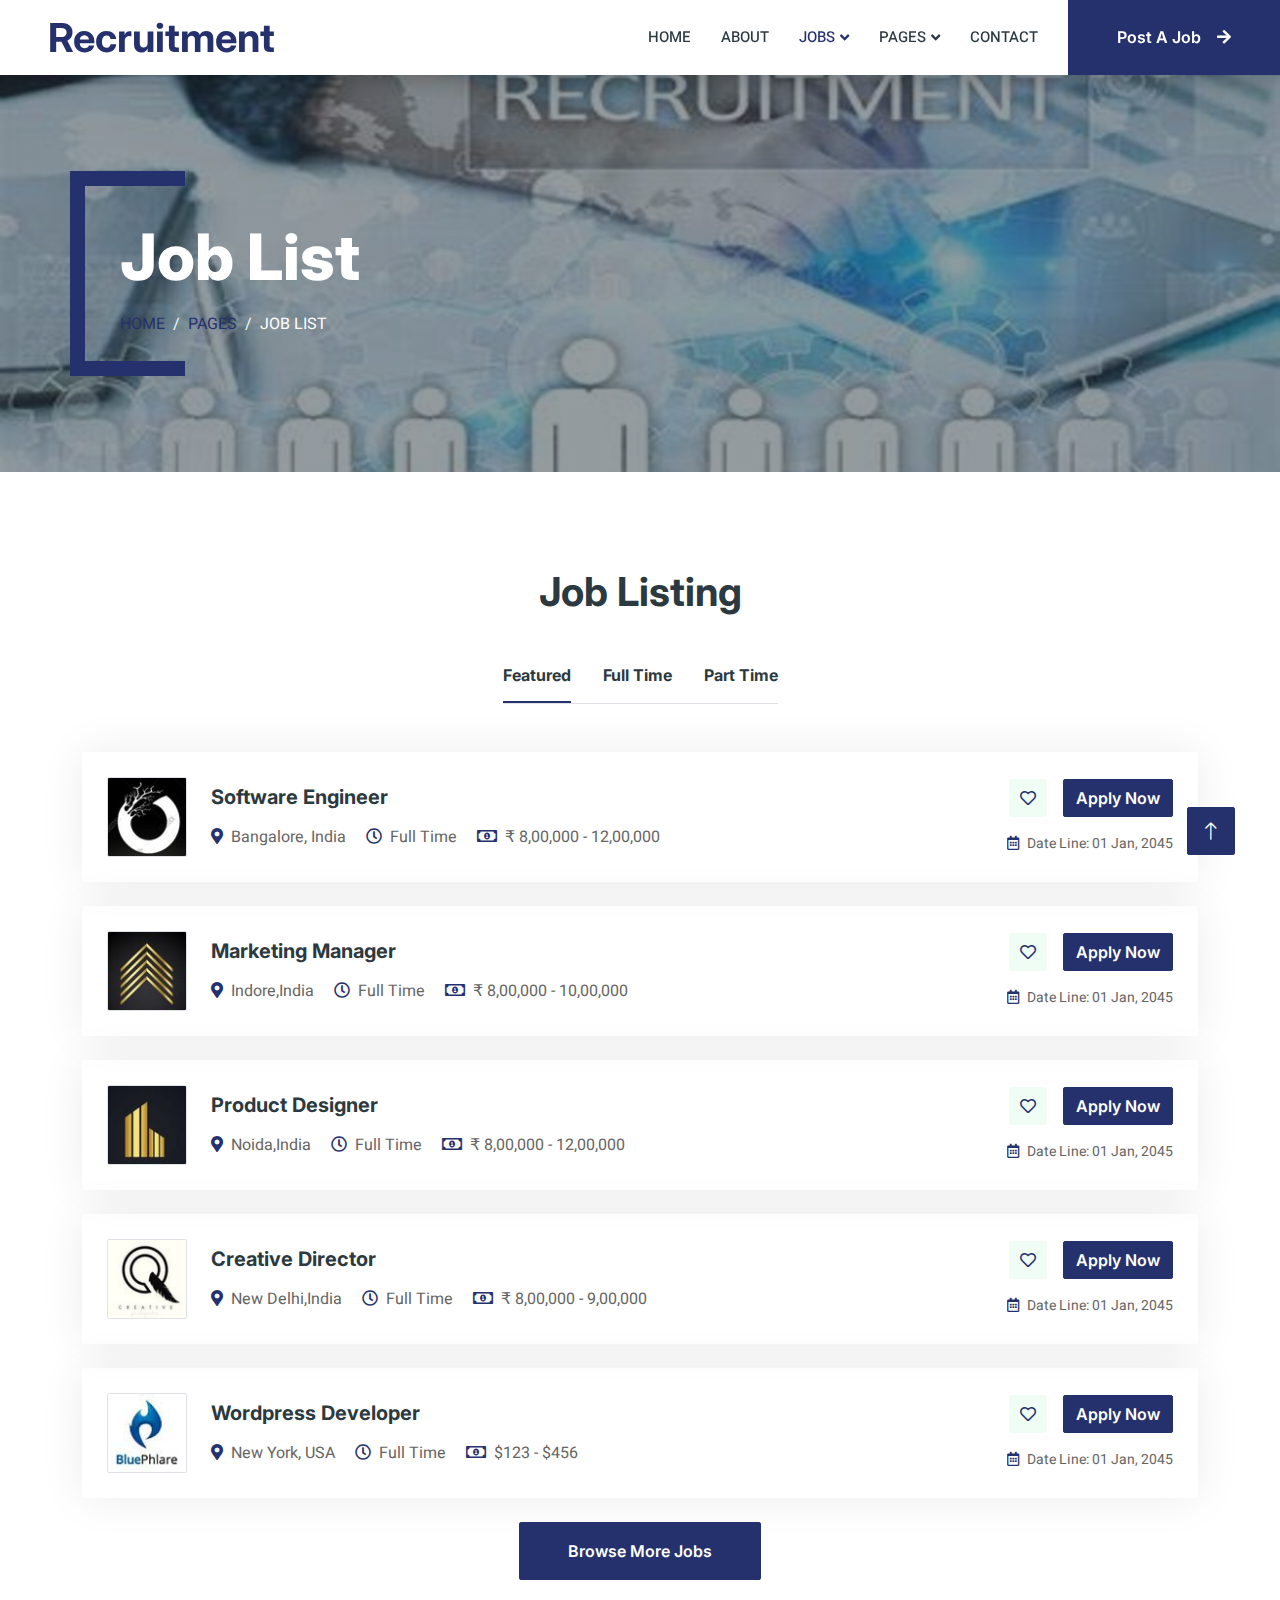
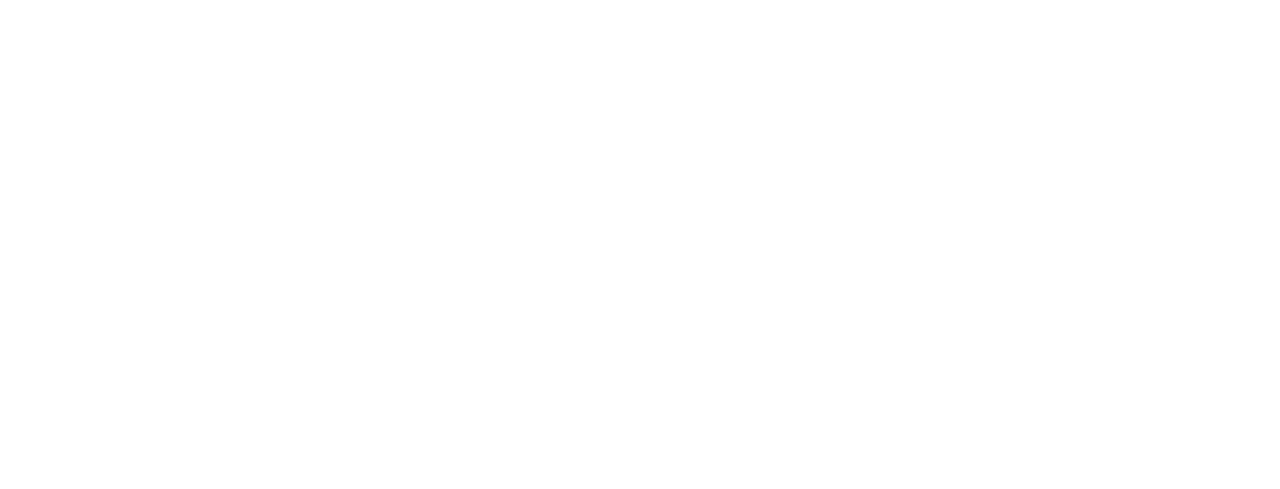
<file: job-list.html>
<!DOCTYPE html>
<html lang="en">

<head>
    <meta charset="utf-8">
    <title>Recruitment - Job Portal Website </title>
    <meta content="width=device-width, initial-scale=1.0" name="viewport">
    <meta content="" name="keywords">
    <meta content="" name="description">

    <!-- Favicon -->
    <link href="img/favicon.ico" rel="icon">

    <!-- Google Web Fonts -->
    <link rel="preconnect" href="https://fonts.googleapis.com">
    <link rel="preconnect" href="https://fonts.gstatic.com" crossorigin>
    <link href="https://fonts.googleapis.com/css2?family=Heebo:wght@400;500;600&family=Inter:wght@700;800&display=swap" rel="stylesheet">
    
    <!-- Icon Font Stylesheet -->
    <link href="https://cdnjs.cloudflare.com/ajax/libs/font-awesome/5.10.0/css/all.min.css" rel="stylesheet">
    <link href="https://cdn.jsdelivr.net/npm/bootstrap-icons@1.4.1/font/bootstrap-icons.css" rel="stylesheet">

    <!-- Libraries Stylesheet -->
    <link href="lib/animate/animate.min.css" rel="stylesheet">
    <link href="lib/owlcarousel/assets/owl.carousel.min.css" rel="stylesheet">

    <!-- Customized Bootstrap Stylesheet -->
    <link href="css/bootstrap.min.css" rel="stylesheet">

    <!-- Template Stylesheet -->
    <link href="css/style.css" rel="stylesheet">
</head>

<body>
    <div class="container-xxl bg-white p-0">
        <!-- Spinner Start -->
        <div id="spinner" class="show bg-white position-fixed translate-middle w-100 vh-100 top-50 start-50 d-flex align-items-center justify-content-center">
            <div class="spinner-border text-primary" style="width: 3rem; height: 3rem;" role="status">
                <span class="sr-only">Loading...</span>
            </div>
        </div>
        <!-- Spinner End -->


        <!-- Navbar Start -->
        <nav class="navbar navbar-expand-lg bg-white navbar-light shadow sticky-top p-0">
            <a href="index.html" class="navbar-brand d-flex align-items-center text-center py-0 px-4 px-lg-5">
                <h1 class="m-0 text-primary">Recruitment</h1>
            </a>
            <button type="button" class="navbar-toggler me-4" data-bs-toggle="collapse" data-bs-target="#navbarCollapse">
                <span class="navbar-toggler-icon"></span>
            </button>
            <div class="collapse navbar-collapse" id="navbarCollapse">
                <div class="navbar-nav ms-auto p-4 p-lg-0">
                    <a href="index.html" class="nav-item nav-link">Home</a>
                    <a href="about.html" class="nav-item nav-link">About</a>
                    <div class="nav-item dropdown">
                        <a href="#" class="nav-link dropdown-toggle active" data-bs-toggle="dropdown">Jobs</a>
                        <div class="dropdown-menu rounded-0 m-0">
                            <a href="job-list.html" class="dropdown-item active">Job List</a>
                            <a href="job-detail.html" class="dropdown-item">Job Detail</a>
                        </div>
                    </div>
                    <div class="nav-item dropdown">
                        <a href="#" class="nav-link dropdown-toggle" data-bs-toggle="dropdown">Pages</a>
                        <div class="dropdown-menu rounded-0 m-0">
                            <a href="category.html" class="dropdown-item">Job Category</a>
                            <a href="testimonial.html" class="dropdown-item">Testimonial</a>
                            <a href="404.html" class="dropdown-item">404</a>
                        </div>
                    </div>
                    <a href="contact.html" class="nav-item nav-link">Contact</a>
                </div>
                <a href="" class="btn btn-primary rounded-0 py-4 px-lg-5 d-none d-lg-block">Post A Job<i class="fa fa-arrow-right ms-3"></i></a>
            </div>
        </nav>
        <!-- Navbar End -->


        <!-- Header End -->
        <div class="container-xxl py-5 bg-dark page-header mb-5">
            <div class="container my-5 pt-5 pb-4">
                <h1 class="display-3 text-white mb-3 animated slideInDown">Job List</h1>
                <nav aria-label="breadcrumb">
                    <ol class="breadcrumb text-uppercase">
                        <li class="breadcrumb-item"><a href="#">Home</a></li>
                        <li class="breadcrumb-item"><a href="#">Pages</a></li>
                        <li class="breadcrumb-item text-white active" aria-current="page">Job List</li>
                    </ol>
                </nav>
            </div>
        </div>
        <!-- Header End -->


        <!-- Jobs Start -->
        <div class="container-xxl py-5">
            <div class="container">
                <h1 class="text-center mb-5 wow fadeInUp" data-wow-delay="0.1s">Job Listing</h1>
                <div class="tab-class text-center wow fadeInUp" data-wow-delay="0.3s">
                    <ul class="nav nav-pills d-inline-flex justify-content-center border-bottom mb-5">
                        <li class="nav-item">
                            <a class="d-flex align-items-center text-start mx-3 ms-0 pb-3 active" data-bs-toggle="pill" href="#tab-1">
                                <h6 class="mt-n1 mb-0">Featured</h6>
                            </a>
                        </li>
                        <li class="nav-item">
                            <a class="d-flex align-items-center text-start mx-3 pb-3" data-bs-toggle="pill" href="#tab-2">
                                <h6 class="mt-n1 mb-0">Full Time</h6>
                            </a>
                        </li>
                        <li class="nav-item">
                            <a class="d-flex align-items-center text-start mx-3 me-0 pb-3" data-bs-toggle="pill" href="#tab-3">
                                <h6 class="mt-n1 mb-0">Part Time</h6>
                            </a>
                        </li>
                    </ul>
                    <div class="tab-content">
                        <div id="tab-1" class="tab-pane fade show p-0 active">
                            <div class="job-item p-4 mb-4">
                                <div class="row g-4">
                                    <div class="col-sm-12 col-md-8 d-flex align-items-center">
                                        <img class="flex-shrink-0 img-fluid border rounded" src="img/com-logo-1.jpg" alt="" style="width: 80px; height: 80px;">
                                        <div class="text-start ps-4">
                                            <h5 class="mb-3">Software Engineer</h5>
                                            <span class="text-truncate me-3"><i class="fa fa-map-marker-alt text-primary me-2"></i>Bangalore, India</span>
                                            <span class="text-truncate me-3"><i class="far fa-clock text-primary me-2"></i>Full Time</span>
                                            <span class="text-truncate me-0"><i class="far fa-money-bill-alt text-primary me-2"></i>₹ 8,00,000 - 12,00,000</span>
                                        </div>
                                    </div>
                                    <div class="col-sm-12 col-md-4 d-flex flex-column align-items-start align-items-md-end justify-content-center">
                                        <div class="d-flex mb-3">
                                            <a class="btn btn-light btn-square me-3" href=""><i class="far fa-heart text-primary"></i></a>
                                            <a class="btn btn-primary" href="">Apply Now</a>
                                        </div>
                                        <small class="text-truncate"><i class="far fa-calendar-alt text-primary me-2"></i>Date Line: 01 Jan, 2045</small>
                                    </div>
                                </div>
                            </div>
                            <div class="job-item p-4 mb-4">
                                <div class="row g-4">
                                    <div class="col-sm-12 col-md-8 d-flex align-items-center">
                                        <img class="flex-shrink-0 img-fluid border rounded" src="img/com-logo-2.jpg" alt="" style="width: 80px; height: 80px;">
                                        <div class="text-start ps-4">
                                            <h5 class="mb-3">Marketing Manager</h5>
                                            <span class="text-truncate me-3"><i class="fa fa-map-marker-alt text-primary me-2"></i>Indore,India</span>
                                            <span class="text-truncate me-3"><i class="far fa-clock text-primary me-2"></i>Full Time</span>
                                            <span class="text-truncate me-0"><i class="far fa-money-bill-alt text-primary me-2"></i>₹ 8,00,000 - 10,00,000</span>
                                        </div>
                                    </div>
                                    <div class="col-sm-12 col-md-4 d-flex flex-column align-items-start align-items-md-end justify-content-center">
                                        <div class="d-flex mb-3">
                                            <a class="btn btn-light btn-square me-3" href=""><i class="far fa-heart text-primary"></i></a>
                                            <a class="btn btn-primary" href="">Apply Now</a>
                                        </div>
                                        <small class="text-truncate"><i class="far fa-calendar-alt text-primary me-2"></i>Date Line: 01 Jan, 2045</small>
                                    </div>
                                </div>
                            </div>
                            <div class="job-item p-4 mb-4">
                                <div class="row g-4">
                                    <div class="col-sm-12 col-md-8 d-flex align-items-center">
                                        <img class="flex-shrink-0 img-fluid border rounded" src="img/com-logo-3.jpg" alt="" style="width: 80px; height: 80px;">
                                        <div class="text-start ps-4">
                                            <h5 class="mb-3">Product Designer</h5>
                                            <span class="text-truncate me-3"><i class="fa fa-map-marker-alt text-primary me-2"></i>Noida,India</span>
                                            <span class="text-truncate me-3"><i class="far fa-clock text-primary me-2"></i>Full Time</span>
                                            <span class="text-truncate me-0"><i class="far fa-money-bill-alt text-primary me-2"></i>₹ 8,00,000 - 12,00,000</span>
                                        </div>
                                    </div>
                                    <div class="col-sm-12 col-md-4 d-flex flex-column align-items-start align-items-md-end justify-content-center">
                                        <div class="d-flex mb-3">
                                            <a class="btn btn-light btn-square me-3" href=""><i class="far fa-heart text-primary"></i></a>
                                            <a class="btn btn-primary" href="">Apply Now</a>
                                        </div>
                                        <small class="text-truncate"><i class="far fa-calendar-alt text-primary me-2"></i>Date Line: 01 Jan, 2045</small>
                                    </div>
                                </div>
                            </div>
                            <div class="job-item p-4 mb-4">
                                <div class="row g-4">
                                    <div class="col-sm-12 col-md-8 d-flex align-items-center">
                                        <img class="flex-shrink-0 img-fluid border rounded" src="img/com-logo-4.jpg" alt="" style="width: 80px; height: 80px;">
                                        <div class="text-start ps-4">
                                            <h5 class="mb-3">Creative Director</h5>
                                            <span class="text-truncate me-3"><i class="fa fa-map-marker-alt text-primary me-2"></i>New Delhi,India</span>
                                            <span class="text-truncate me-3"><i class="far fa-clock text-primary me-2"></i>Full Time</span>
                                            <span class="text-truncate me-0"><i class="far fa-money-bill-alt text-primary me-2"></i>₹ 8,00,000 - 9,00,000</span>
                                        </div>
                                    </div>
                                    <div class="col-sm-12 col-md-4 d-flex flex-column align-items-start align-items-md-end justify-content-center">
                                        <div class="d-flex mb-3">
                                            <a class="btn btn-light btn-square me-3" href=""><i class="far fa-heart text-primary"></i></a>
                                            <a class="btn btn-primary" href="">Apply Now</a>
                                        </div>
                                        <small class="text-truncate"><i class="far fa-calendar-alt text-primary me-2"></i>Date Line: 01 Jan, 2045</small>
                                    </div>
                                </div>
                            </div>
                            <div class="job-item p-4 mb-4">
                                <div class="row g-4">
                                    <div class="col-sm-12 col-md-8 d-flex align-items-center">
                                        <img class="flex-shrink-0 img-fluid border rounded" src="img/com-logo-5.jpg" alt="" style="width: 80px; height: 80px;">
                                        <div class="text-start ps-4">
                                            <h5 class="mb-3">Wordpress Developer</h5>
                                            <span class="text-truncate me-3"><i class="fa fa-map-marker-alt text-primary me-2"></i>New York, USA</span>
                                            <span class="text-truncate me-3"><i class="far fa-clock text-primary me-2"></i>Full Time</span>
                                            <span class="text-truncate me-0"><i class="far fa-money-bill-alt text-primary me-2"></i>$123 - $456</span>
                                        </div>
                                    </div>
                                    <div class="col-sm-12 col-md-4 d-flex flex-column align-items-start align-items-md-end justify-content-center">
                                        <div class="d-flex mb-3">
                                            <a class="btn btn-light btn-square me-3" href=""><i class="far fa-heart text-primary"></i></a>
                                            <a class="btn btn-primary" href="">Apply Now</a>
                                        </div>
                                        <small class="text-truncate"><i class="far fa-calendar-alt text-primary me-2"></i>Date Line: 01 Jan, 2045</small>
                                    </div>
                                </div>
                            </div>
                            <a class="btn btn-primary py-3 px-5" href="">Browse More Jobs</a>
                        </div>
                        <div id="tab-2" class="tab-pane fade show p-0">
                            <div class="job-item p-4 mb-4">
                                <div class="row g-4">
                                    <div class="col-sm-12 col-md-8 d-flex align-items-center">
                                        <img class="flex-shrink-0 img-fluid border rounded" src="img/com-logo-1.jpg" alt="" style="width: 80px; height: 80px;">
                                        <div class="text-start ps-4">
                                            <h5 class="mb-3">Software Engineer</h5>
                                            <span class="text-truncate me-3"><i class="fa fa-map-marker-alt text-primary me-2"></i>New York, USA</span>
                                            <span class="text-truncate me-3"><i class="far fa-clock text-primary me-2"></i>Full Time</span>
                                            <span class="text-truncate me-0"><i class="far fa-money-bill-alt text-primary me-2"></i>$123 - $456</span>
                                        </div>
                                    </div>
                                    <div class="col-sm-12 col-md-4 d-flex flex-column align-items-start align-items-md-end justify-content-center">
                                        <div class="d-flex mb-3">
                                            <a class="btn btn-light btn-square me-3" href=""><i class="far fa-heart text-primary"></i></a>
                                            <a class="btn btn-primary" href="">Apply Now</a>
                                        </div>
                                        <small class="text-truncate"><i class="far fa-calendar-alt text-primary me-2"></i>Date Line: 01 Jan, 2045</small>
                                    </div>
                                </div>
                            </div>
                            <div class="job-item p-4 mb-4">
                                <div class="row g-4">
                                    <div class="col-sm-12 col-md-8 d-flex align-items-center">
                                        <img class="flex-shrink-0 img-fluid border rounded" src="img/com-logo-2.jpg" alt="" style="width: 80px; height: 80px;">
                                        <div class="text-start ps-4">
                                            <h5 class="mb-3">Marketing Manager</h5>
                                            <span class="text-truncate me-3"><i class="fa fa-map-marker-alt text-primary me-2"></i>New York, USA</span>
                                            <span class="text-truncate me-3"><i class="far fa-clock text-primary me-2"></i>Full Time</span>
                                            <span class="text-truncate me-0"><i class="far fa-money-bill-alt text-primary me-2"></i>$123 - $456</span>
                                        </div>
                                    </div>
                                    <div class="col-sm-12 col-md-4 d-flex flex-column align-items-start align-items-md-end justify-content-center">
                                        <div class="d-flex mb-3">
                                            <a class="btn btn-light btn-square me-3" href=""><i class="far fa-heart text-primary"></i></a>
                                            <a class="btn btn-primary" href="">Apply Now</a>
                                        </div>
                                        <small class="text-truncate"><i class="far fa-calendar-alt text-primary me-2"></i>Date Line: 01 Jan, 2045</small>
                                    </div>
                                </div>
                            </div>
                            <div class="job-item p-4 mb-4">
                                <div class="row g-4">
                                    <div class="col-sm-12 col-md-8 d-flex align-items-center">
                                        <img class="flex-shrink-0 img-fluid border rounded" src="img/com-logo-3.jpg" alt="" style="width: 80px; height: 80px;">
                                        <div class="text-start ps-4">
                                            <h5 class="mb-3">Product Designer</h5>
                                            <span class="text-truncate me-3"><i class="fa fa-map-marker-alt text-primary me-2"></i>New York, USA</span>
                                            <span class="text-truncate me-3"><i class="far fa-clock text-primary me-2"></i>Full Time</span>
                                            <span class="text-truncate me-0"><i class="far fa-money-bill-alt text-primary me-2"></i>$123 - $456</span>
                                        </div>
                                    </div>
                                    <div class="col-sm-12 col-md-4 d-flex flex-column align-items-start align-items-md-end justify-content-center">
                                        <div class="d-flex mb-3">
                                            <a class="btn btn-light btn-square me-3" href=""><i class="far fa-heart text-primary"></i></a>
                                            <a class="btn btn-primary" href="">Apply Now</a>
                                        </div>
                                        <small class="text-truncate"><i class="far fa-calendar-alt text-primary me-2"></i>Date Line: 01 Jan, 2045</small>
                                    </div>
                                </div>
                            </div>
                            <div class="job-item p-4 mb-4">
                                <div class="row g-4">
                                    <div class="col-sm-12 col-md-8 d-flex align-items-center">
                                        <img class="flex-shrink-0 img-fluid border rounded" src="img/com-logo-4.jpg" alt="" style="width: 80px; height: 80px;">
                                        <div class="text-start ps-4">
                                            <h5 class="mb-3">Creative Director</h5>
                                            <span class="text-truncate me-3"><i class="fa fa-map-marker-alt text-primary me-2"></i>New York, USA</span>
                                            <span class="text-truncate me-3"><i class="far fa-clock text-primary me-2"></i>Full Time</span>
                                            <span class="text-truncate me-0"><i class="far fa-money-bill-alt text-primary me-2"></i>$123 - $456</span>
                                        </div>
                                    </div>
                                    <div class="col-sm-12 col-md-4 d-flex flex-column align-items-start align-items-md-end justify-content-center">
                                        <div class="d-flex mb-3">
                                            <a class="btn btn-light btn-square me-3" href=""><i class="far fa-heart text-primary"></i></a>
                                            <a class="btn btn-primary" href="">Apply Now</a>
                                        </div>
                                        <small class="text-truncate"><i class="far fa-calendar-alt text-primary me-2"></i>Date Line: 01 Jan, 2045</small>
                                    </div>
                                </div>
                            </div>
                            <div class="job-item p-4 mb-4">
                                <div class="row g-4">
                                    <div class="col-sm-12 col-md-8 d-flex align-items-center">
                                        <img class="flex-shrink-0 img-fluid border rounded" src="img/com-logo-5.jpg" alt="" style="width: 80px; height: 80px;">
                                        <div class="text-start ps-4">
                                            <h5 class="mb-3">Wordpress Developer</h5>
                                            <span class="text-truncate me-3"><i class="fa fa-map-marker-alt text-primary me-2"></i>New Delhi, India</span>
                                            <span class="text-truncate me-3"><i class="far fa-clock text-primary me-2"></i>Full Time</span>
                                            <span class="text-truncate me-0"><i class="far fa-money-bill-alt text-primary me-2"></i>₹ 8,00,000 - 12,00,000</span>
                                        </div>
                                    </div>
                                    <div class="col-sm-12 col-md-4 d-flex flex-column align-items-start align-items-md-end justify-content-center">
                                        <div class="d-flex mb-3">
                                            <a class="btn btn-light btn-square me-3" href=""><i class="far fa-heart text-primary"></i></a>
                                            <a class="btn btn-primary" href="">Apply Now</a>
                                        </div>
                                        <small class="text-truncate"><i class="far fa-calendar-alt text-primary me-2"></i>Date Line: 01 Jan, 2045</small>
                                    </div>
                                </div>
                            </div>
                            <a class="btn btn-primary py-3 px-5" href="">Browse More Jobs</a>
                        </div>
                        <div id="tab-3" class="tab-pane fade show p-0">
                            <div class="job-item p-4 mb-4">
                                <div class="row g-4">
                                    <div class="col-sm-12 col-md-8 d-flex align-items-center">
                                        <img class="flex-shrink-0 img-fluid border rounded" src="img/com-logo-1.jpg" alt="" style="width: 80px; height: 80px;">
                                        <div class="text-start ps-4">
                                            <h5 class="mb-3">Software Engineer</h5>
                                            <span class="text-truncate me-3"><i class="fa fa-map-marker-alt text-primary me-2"></i>New Delhi,India</span>
                                            <span class="text-truncate me-3"><i class="far fa-clock text-primary me-2"></i>Full Time</span>
                                            <span class="text-truncate me-0"><i class="far fa-money-bill-alt text-primary me-2"></i>₹ 8,00,000 - 12,00,000</span>
                                        </div>
                                    </div>
                                    <div class="col-sm-12 col-md-4 d-flex flex-column align-items-start align-items-md-end justify-content-center">
                                        <div class="d-flex mb-3">
                                            <a class="btn btn-light btn-square me-3" href=""><i class="far fa-heart text-primary"></i></a>
                                            <a class="btn btn-primary" href="">Apply Now</a>
                                        </div>
                                        <small class="text-truncate"><i class="far fa-calendar-alt text-primary me-2"></i>Date Line: 01 Jan, 2045</small>
                                    </div>
                                </div>
                            </div>
                            <div class="job-item p-4 mb-4">
                                <div class="row g-4">
                                    <div class="col-sm-12 col-md-8 d-flex align-items-center">
                                        <img class="flex-shrink-0 img-fluid border rounded" src="img/com-logo-2.jpg" alt="" style="width: 80px; height: 80px;">
                                        <div class="text-start ps-4">
                                            <h5 class="mb-3">Marketing Manager</h5>
                                            <span class="text-truncate me-3"><i class="fa fa-map-marker-alt text-primary me-2"></i>New York, USA</span>
                                            <span class="text-truncate me-3"><i class="far fa-clock text-primary me-2"></i>Full Time</span>
                                            <span class="text-truncate me-0"><i class="far fa-money-bill-alt text-primary me-2"></i>$123 - $456</span>
                                        </div>
                                    </div>
                                    <div class="col-sm-12 col-md-4 d-flex flex-column align-items-start align-items-md-end justify-content-center">
                                        <div class="d-flex mb-3">
                                            <a class="btn btn-light btn-square me-3" href=""><i class="far fa-heart text-primary"></i></a>
                                            <a class="btn btn-primary" href="">Apply Now</a>
                                        </div>
                                        <small class="text-truncate"><i class="far fa-calendar-alt text-primary me-2"></i>Date Line: 01 Jan, 2045</small>
                                    </div>
                                </div>
                            </div>
                            <div class="job-item p-4 mb-4">
                                <div class="row g-4">
                                    <div class="col-sm-12 col-md-8 d-flex align-items-center">
                                        <img class="flex-shrink-0 img-fluid border rounded" src="img/com-logo-3.jpg" alt="" style="width: 80px; height: 80px;">
                                        <div class="text-start ps-4">
                                            <h5 class="mb-3">Product Designer</h5>
                                            <span class="text-truncate me-3"><i class="fa fa-map-marker-alt text-primary me-2"></i>New Delhi, India</span>
                                            <span class="text-truncate me-3"><i class="far fa-clock text-primary me-2"></i>Full Time</span>
                                            <span class="text-truncate me-0"><i class="far fa-money-bill-alt text-primary me-2"></i>₹ 8,00,000 - 12,00,000</span>
                                        </div>
                                    </div>
                                    <div class="col-sm-12 col-md-4 d-flex flex-column align-items-start align-items-md-end justify-content-center">
                                        <div class="d-flex mb-3">
                                            <a class="btn btn-light btn-square me-3" href=""><i class="far fa-heart text-primary"></i></a>
                                            <a class="btn btn-primary" href="">Apply Now</a>
                                        </div>
                                        <small class="text-truncate"><i class="far fa-calendar-alt text-primary me-2"></i>Date Line: 01 Jan, 2045</small>
                                    </div>
                                </div>
                            </div>
                            <div class="job-item p-4 mb-4">
                                <div class="row g-4">
                                    <div class="col-sm-12 col-md-8 d-flex align-items-center">
                                        <img class="flex-shrink-0 img-fluid border rounded" src="img/com-logo-4.jpg" alt="" style="width: 80px; height: 80px;">
                                        <div class="text-start ps-4">
                                            <h5 class="mb-3">Creative Director</h5>
                                            <span class="text-truncate me-3"><i class="fa fa-map-marker-alt text-primary me-2"></i>New York, USA</span>
                                            <span class="text-truncate me-3"><i class="far fa-clock text-primary me-2"></i>Full Time</span>
                                            <span class="text-truncate me-0"><i class="far fa-money-bill-alt text-primary me-2"></i>$123 - $456</span>
                                        </div>
                                    </div>
                                    <div class="col-sm-12 col-md-4 d-flex flex-column align-items-start align-items-md-end justify-content-center">
                                        <div class="d-flex mb-3">
                                            <a class="btn btn-light btn-square me-3" href=""><i class="far fa-heart text-primary"></i></a>
                                            <a class="btn btn-primary" href="">Apply Now</a>
                                        </div>
                                        <small class="text-truncate"><i class="far fa-calendar-alt text-primary me-2"></i>Date Line: 01 Jan, 2045</small>
                                    </div>
                                </div>
                            </div>
                            <div class="job-item p-4 mb-4">
                                <div class="row g-4">
                                    <div class="col-sm-12 col-md-8 d-flex align-items-center">
                                        <img class="flex-shrink-0 img-fluid border rounded" src="img/com-logo-5.jpg" alt="" style="width: 80px; height: 80px;">
                                        <div class="text-start ps-4">
                                            <h5 class="mb-3">Wordpress Developer</h5>
                                            <span class="text-truncate me-3"><i class="fa fa-map-marker-alt text-primary me-2"></i>Bangalore,India</span>
                                            <span class="text-truncate me-3"><i class="far fa-clock text-primary me-2"></i>Full Time</span>
                                            <span class="text-truncate me-0"><i class="far fa-money-bill-alt text-primary me-2"></i>₹ 8,00,000 - 12,00,000</span>
                                        </div>
                                    </div>
                                    <div class="col-sm-12 col-md-4 d-flex flex-column align-items-start align-items-md-end justify-content-center">
                                        <div class="d-flex mb-3">
                                            <a class="btn btn-light btn-square me-3" href=""><i class="far fa-heart text-primary"></i></a>
                                            <a class="btn btn-primary" href="">Apply Now</a>
                                        </div>
                                        <small class="text-truncate"><i class="far fa-calendar-alt text-primary me-2"></i>Date Line: 01 Jan, 2045</small>
                                    </div>
                                </div>
                            </div>
                            <a class="btn btn-primary py-3 px-5" href="">Browse More Jobs</a>
                        </div>
                    </div>
                </div>
            </div>
        </div>
        <!-- Jobs End -->


        <!-- Footer Start -->
        <div class="container-fluid bg-dark text-white-50 footer pt-5 mt-5 wow fadeIn" data-wow-delay="0.1s">
            <div class="container py-5">
                <div class="row g-5">
                    <div class="col-lg-3 col-md-6">
                        <h5 class="text-white mb-4">Company</h5>
                        <a class="btn btn-link text-white-50" href="">About Us</a>
                        <a class="btn btn-link text-white-50" href="">Contact Us</a>
                        <a class="btn btn-link text-white-50" href="">Our Services</a>
                        <a class="btn btn-link text-white-50" href="">Privacy Policy</a>
                        <a class="btn btn-link text-white-50" href="">Terms & Condition</a>
                    </div>
                    <div class="col-lg-3 col-md-6">
                        <h5 class="text-white mb-4">Quick Links</h5>
                        <a class="btn btn-link text-white-50" href="">About Us</a>
                        <a class="btn btn-link text-white-50" href="">Contact Us</a>
                        <a class="btn btn-link text-white-50" href="">Our Services</a>
                        <a class="btn btn-link text-white-50" href="">Privacy Policy</a>
                        <a class="btn btn-link text-white-50" href="">Terms & Condition</a>
                    </div>
                    <div class="col-lg-3 col-md-6">
                        <h5 class="text-white mb-4">Contact</h5>
                        <p class="mb-2"><i class="fa fa-map-marker-alt me-3"></i>Location, City, Country</p>
                        <p class="mb-2"><i class="fa fa-phone-alt me-3"></i>+012 345 67890</p>
                        <p class="mb-2"><i class="fa fa-envelope me-3"></i>info@example.com</p>
                        <div class="d-flex pt-2">
                            <a class="btn btn-outline-light btn-social" href=""><i class="fab fa-twitter"></i></a>
                            <a class="btn btn-outline-light btn-social" href=""><i class="fab fa-facebook-f"></i></a>
                            <a class="btn btn-outline-light btn-social" href=""><i class="fab fa-youtube"></i></a>
                            <a class="btn btn-outline-light btn-social" href=""><i class="fab fa-linkedin-in"></i></a>
                        </div>
                    </div>
                    <div class="col-lg-3 col-md-6">
                        <h5 class="text-white mb-4">Newsletter</h5>
                        <p>Dolor amet sit justo amet elitr clita ipsum elitr est.</p>
                        <div class="position-relative mx-auto" style="max-width: 400px;">
                            <input class="form-control bg-transparent w-100 py-3 ps-4 pe-5" type="text" placeholder="Your email">
                            <button type="button" class="btn btn-primary py-2 position-absolute top-0 end-0 mt-2 me-2">SignUp</button>
                        </div>
                    </div>
                </div>
            </div>
            <div class="container">
                <div class="copyright">
                    <div class="row">
                        <div class="col-md-6 text-center text-md-start mb-3 mb-md-0">
                            &copy; <a class="border-bottom" href="https://freewebsitecode.com">Your Site Name</a>, All Right Reserved. 
							
							
							Designed By <a class="border-bottom" href="https://freewebsitecode.com">Free Website Code</a>
                        </div>
                        <div class="col-md-6 text-center text-md-end">
                            <div class="footer-menu">
                                <a href="">Home</a>
                                <a href="">Cookies</a>
                                <a href="">Help</a>
                                <a href="">FQAs</a>
                            </div>
                        </div>
                    </div>
                </div>
            </div>
        </div>
        <!-- Footer End -->


        <!-- Back to Top -->
        <a href="#" class="btn btn-lg btn-primary btn-lg-square back-to-top"><i class="bi bi-arrow-up"></i></a>
    </div>

    <!-- JavaScript Libraries -->
    <script src="https://code.jquery.com/jquery-3.4.1.min.js"></script>
    <script src="https://cdn.jsdelivr.net/npm/bootstrap@5.0.0/dist/js/bootstrap.bundle.min.js"></script>
    <script src="lib/wow/wow.min.js"></script>
    <script src="lib/easing/easing.min.js"></script>
    <script src="lib/waypoints/waypoints.min.js"></script>
    <script src="lib/owlcarousel/owl.carousel.min.js"></script>

    <!-- Template Javascript -->
    <script src="js/main.js"></script>
</body>

</html>
</file>
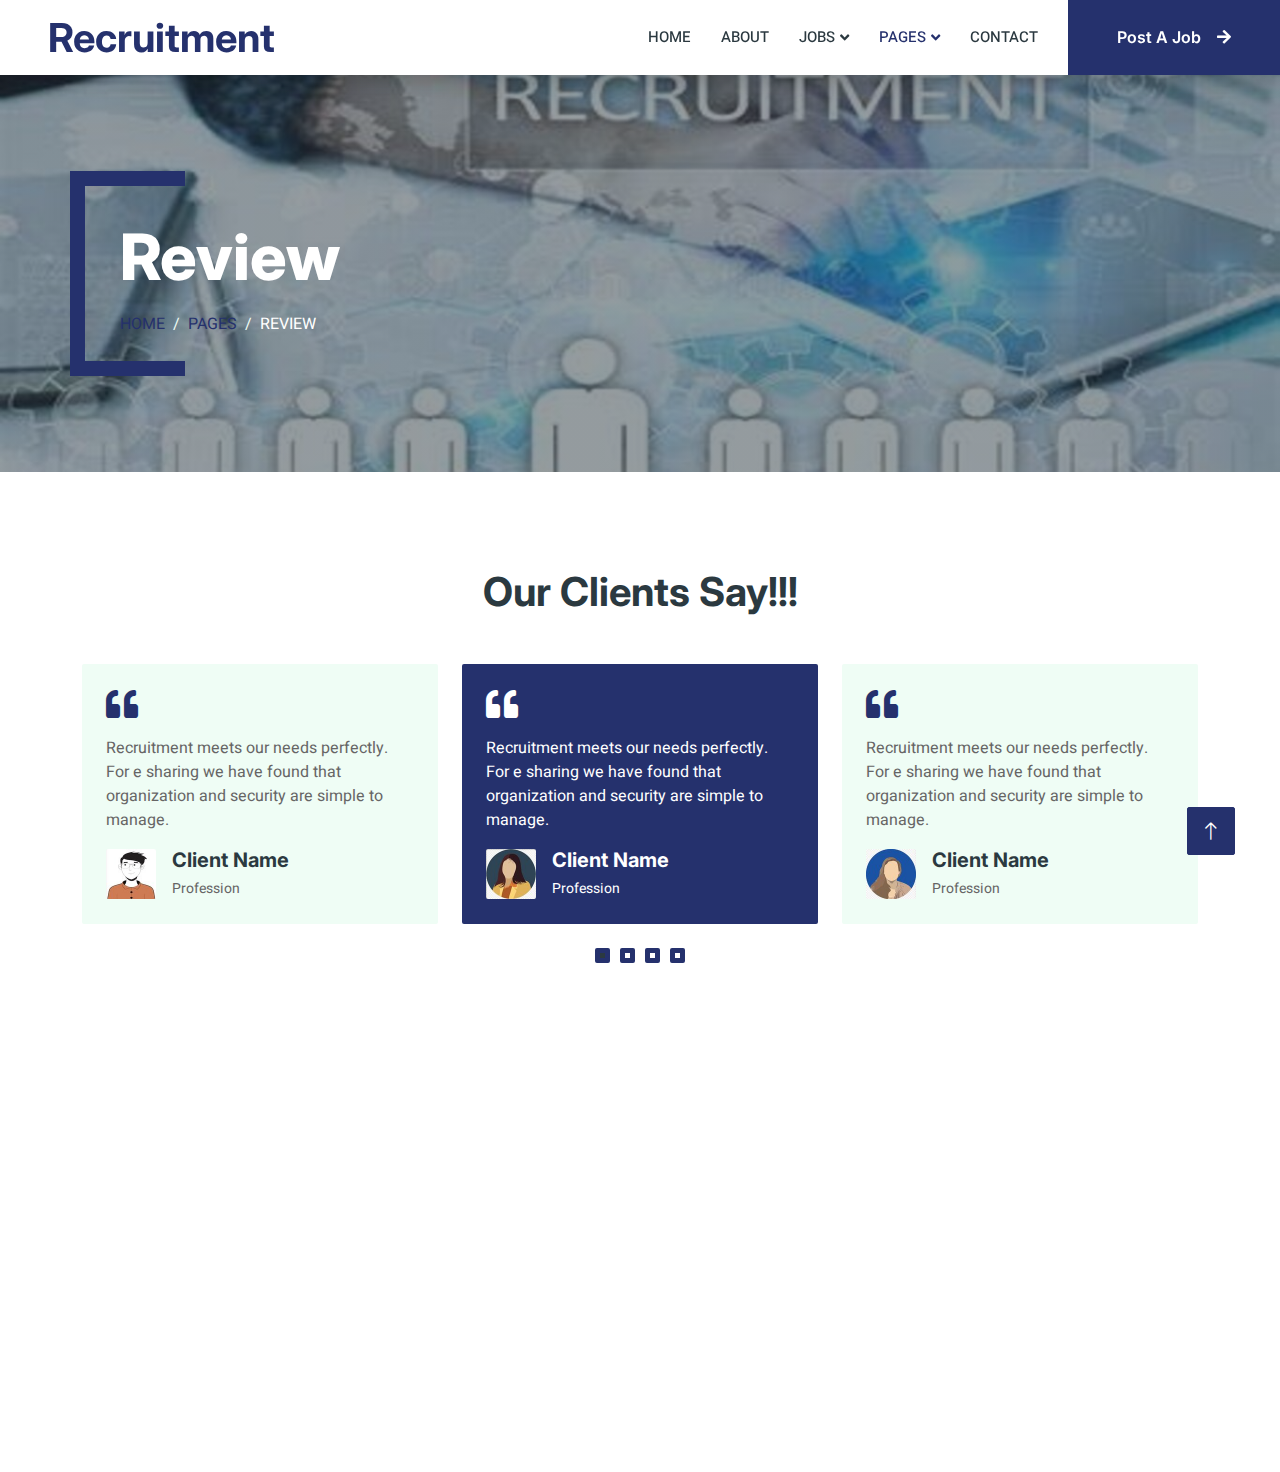
<file: review.html>
<!DOCTYPE html>
<html lang="en">

<head>
    <meta charset="utf-8">
    <title>Recruitment - Job Portal Website</title>
    <meta content="width=device-width, initial-scale=1.0" name="viewport">
    <meta content="" name="keywords">
    <meta content="" name="description">

    <!-- Favicon -->
    <link href="img/favicon.ico" rel="icon">

    <!-- Google Web Fonts -->
    <link rel="preconnect" href="https://fonts.googleapis.com">
    <link rel="preconnect" href="https://fonts.gstatic.com" crossorigin>
    <link href="https://fonts.googleapis.com/css2?family=Heebo:wght@400;500;600&family=Inter:wght@700;800&display=swap" rel="stylesheet">
    
    <!-- Icon Font Stylesheet -->
    <link href="https://cdnjs.cloudflare.com/ajax/libs/font-awesome/5.10.0/css/all.min.css" rel="stylesheet">
    <link href="https://cdn.jsdelivr.net/npm/bootstrap-icons@1.4.1/font/bootstrap-icons.css" rel="stylesheet">

    <!-- Libraries Stylesheet -->
    <link href="lib/animate/animate.min.css" rel="stylesheet">
    <link href="lib/owlcarousel/assets/owl.carousel.min.css" rel="stylesheet">

    <!-- Customized Bootstrap Stylesheet -->
    <link href="css/bootstrap.min.css" rel="stylesheet">

    <!-- Template Stylesheet -->
    <link href="css/style.css" rel="stylesheet">
</head>

<body>
    <div class="container-xxl bg-white p-0">
        <!-- Spinner Start -->
        <div id="spinner" class="show bg-white position-fixed translate-middle w-100 vh-100 top-50 start-50 d-flex align-items-center justify-content-center">
            <div class="spinner-border text-primary" style="width: 3rem; height: 3rem;" role="status">
                <span class="sr-only">Loading...</span>
            </div>
        </div>
        <!-- Spinner End -->


        <!-- Navbar Start -->
        <nav class="navbar navbar-expand-lg bg-white navbar-light shadow sticky-top p-0">
            <a href="index.html" class="navbar-brand d-flex align-items-center text-center py-0 px-4 px-lg-5">
                <h1 class="m-0 text-primary">Recruitment</h1>
            </a>
            <button type="button" class="navbar-toggler me-4" data-bs-toggle="collapse" data-bs-target="#navbarCollapse">
                <span class="navbar-toggler-icon"></span>
            </button>
            <div class="collapse navbar-collapse" id="navbarCollapse">
                <div class="navbar-nav ms-auto p-4 p-lg-0">
                    <a href="index.html" class="nav-item nav-link">Home</a>
                    <a href="about.html" class="nav-item nav-link">About</a>
                    <div class="nav-item dropdown">
                        <a href="#" class="nav-link dropdown-toggle" data-bs-toggle="dropdown">Jobs</a>
                        <div class="dropdown-menu rounded-0 m-0">
                            <a href="job-list.html" class="dropdown-item">Job List</a>
                            <a href="job-detail.html" class="dropdown-item">Job Detail</a>
                        </div>
                    </div>
                    <div class="nav-item dropdown">
                        <a href="#" class="nav-link dropdown-toggle active" data-bs-toggle="dropdown">Pages</a>
                        <div class="dropdown-menu rounded-0 m-0">
                            <a href="category.html" class="dropdown-item">Job Category</a>
                            <a href="review.html" class="dropdown-item active">Review</a>
                            <a href="404.html" class="dropdown-item">404</a>
                        </div>
                    </div>
                    <a href="contact.html" class="nav-item nav-link">Contact</a>
                </div>
                <a href="" class="btn btn-primary rounded-0 py-4 px-lg-5 d-none d-lg-block">Post A Job<i class="fa fa-arrow-right ms-3"></i></a>
            </div>
        </nav>
        <!-- Navbar End -->


        <!-- Header End -->
        <div class="container-xxl py-5 bg-dark page-header mb-5">
            <div class="container my-5 pt-5 pb-4">
                <h1 class="display-3 text-white mb-3 animated slideInDown">Review</h1>
                <nav aria-label="breadcrumb">
                    <ol class="breadcrumb text-uppercase">
                        <li class="breadcrumb-item"><a href="#">Home</a></li>
                        <li class="breadcrumb-item"><a href="#">Pages</a></li>
                        <li class="breadcrumb-item text-white active" aria-current="page">Review</li>
                    </ol>
                </nav>
            </div>
        </div>
        <!-- Header End -->


        <!-- Testimonial Start -->
        <div class="container-xxl py-5 wow fadeInUp" data-wow-delay="0.1s">
            <div class="container">
                <h1 class="text-center mb-5">Our Clients Say!!!</h1>
                <div class="owl-carousel testimonial-carousel">
                    <div class="testimonial-item bg-light rounded p-4">
                        <i class="fa fa-quote-left fa-2x text-primary mb-3"></i>
                        <p>Recruitment meets our needs perfectly. For e sharing we have found that organization and security are simple to manage.</p>
                        <div class="d-flex align-items-center">
                            <img class="img-fluid flex-shrink-0 rounded" src="img/review-1.jpg" style="width: 50px; height: 50px;">
                            <div class="ps-3">
                                <h5 class="mb-1">Client Name</h5>
                                <small>Profession</small>
                            </div>
                        </div>
                    </div>
                    <div class="testimonial-item bg-light rounded p-4">
                        <i class="fa fa-quote-left fa-2x text-primary mb-3"></i>
                        <p>Recruitment meets our needs perfectly. For e sharing we have found that organization and security are simple to manage.</p>
                        <div class="d-flex align-items-center">
                            <img class="img-fluid flex-shrink-0 rounded" src="img/review-2.jpg" style="width: 50px; height: 50px;">
                            <div class="ps-3">
                                <h5 class="mb-1">Client Name</h5>
                                <small>Profession</small>
                            </div>
                        </div>
                    </div>
                    <div class="testimonial-item bg-light rounded p-4">
                        <i class="fa fa-quote-left fa-2x text-primary mb-3"></i>
                        <p>Recruitment meets our needs perfectly. For e sharing we have found that organization and security are simple to manage.</p>
                        <div class="d-flex align-items-center">
                            <img class="img-fluid flex-shrink-0 rounded" src="img/review-3.jpg" style="width: 50px; height: 50px;">
                            <div class="ps-3">
                                <h5 class="mb-1">Client Name</h5>
                                <small>Profession</small>
                            </div>
                        </div>
                    </div>
                    <div class="testimonial-item bg-light rounded p-4">
                        <i class="fa fa-quote-left fa-2x text-primary mb-3"></i>
                        <p>Recruitment meets our needs perfectly. For e sharing we have found that organization and security are simple to manage.</p>
                        <div class="d-flex align-items-center">
                            <img class="img-fluid flex-shrink-0 rounded" src="img/review-4.jpg" style="width: 50px; height: 50px;">
                            <div class="ps-3">
                                <h5 class="mb-1">Client Name</h5>
                                <small>Profession</small>
                            </div>
                        </div>
                    </div>
                </div>
            </div>
        </div>
        <!-- Testimonial End -->


        <!-- Footer Start -->
        <div class="container-fluid bg-dark text-white-50 footer pt-5 mt-5 wow fadeIn" data-wow-delay="0.1s">
            <div class="container py-5">
                <div class="row g-5">
                    <div class="col-lg-3 col-md-6">
                        <h5 class="text-white mb-4">Company</h5>
                        <a class="btn btn-link text-white-50" href="">About Us</a>
                        <a class="btn btn-link text-white-50" href="">Contact Us</a>
                        <a class="btn btn-link text-white-50" href="">Our Services</a>
                        <a class="btn btn-link text-white-50" href="">Privacy Policy</a>
                        <a class="btn btn-link text-white-50" href="">Terms & Condition</a>
                    </div>
                    <div class="col-lg-3 col-md-6">
                        <h5 class="text-white mb-4">Quick Links</h5>
                        <a class="btn btn-link text-white-50" href="">About Us</a>
                        <a class="btn btn-link text-white-50" href="">Contact Us</a>
                        <a class="btn btn-link text-white-50" href="">Our Services</a>
                        <a class="btn btn-link text-white-50" href="">Privacy Policy</a>
                        <a class="btn btn-link text-white-50" href="">Terms & Condition</a>
                    </div>
                    <div class="col-lg-3 col-md-6">
                        <h5 class="text-white mb-4">Contact</h5>
                        <p class="mb-2"><i class="fa fa-map-marker-alt me-3"></i>Location, City, Country</p>
                        <p class="mb-2"><i class="fa fa-phone-alt me-3"></i>+012 345 67890</p>
                        <p class="mb-2"><i class="fa fa-envelope me-3"></i>info@example.com</p>
                        <div class="d-flex pt-2">
                            <a class="btn btn-outline-light btn-social" href=""><i class="fab fa-twitter"></i></a>
                            <a class="btn btn-outline-light btn-social" href=""><i class="fab fa-facebook-f"></i></a>
                            <a class="btn btn-outline-light btn-social" href=""><i class="fab fa-youtube"></i></a>
                            <a class="btn btn-outline-light btn-social" href=""><i class="fab fa-linkedin-in"></i></a>
                        </div>
                    </div>
                    <div class="col-lg-3 col-md-6">
                        <h5 class="text-white mb-4">Newsletter</h5>
                        <p>contact us</p>
                        <div class="position-relative mx-auto" style="max-width: 400px;">
                            <input class="form-control bg-transparent w-100 py-3 ps-4 pe-5" type="text" placeholder="Your email">
                            <button type="button" class="btn btn-primary py-2 position-absolute top-0 end-0 mt-2 me-2">SignUp</button>
                        </div>
                    </div>
                </div>
            </div>
            <div class="container">
                <div class="copyright">
                    <div class="row">
                        <div class="col-md-6 text-center text-md-start mb-3 mb-md-0">
                            &copy; <a class="border-bottom" href="https://shreya.com">shreya</a>, All Right Reserved. 
							
							
							Designed By <a class="border-bottom" href="https://shreya.com">shreya</a>
                        </div>
                        <div class="col-md-6 text-center text-md-end">
                            <div class="footer-menu">
                                <a href="">Home</a>
                                <a href="">Cookies</a>
                                <a href="">Help</a>
                                <a href="">FQAs</a>
                            </div>
                        </div>
                    </div>
                </div>
            </div>
        </div>
        <!-- Footer End -->


        <!-- Back to Top -->
        <a href="#" class="btn btn-lg btn-primary btn-lg-square back-to-top"><i class="bi bi-arrow-up"></i></a>
    </div>

    <!-- JavaScript Libraries -->
    <script src="https://code.jquery.com/jquery-3.4.1.min.js"></script>
    <script src="https://cdn.jsdelivr.net/npm/bootstrap@5.0.0/dist/js/bootstrap.bundle.min.js"></script>
    <script src="lib/wow/wow.min.js"></script>
    <script src="lib/easing/easing.min.js"></script>
    <script src="lib/waypoints/waypoints.min.js"></script>
    <script src="lib/owlcarousel/owl.carousel.min.js"></script>

    <!-- Template Javascript -->
    <script src="js/main.js"></script>
</body>

</html>
</file>
<file: css/style.css>
/********** Template CSS **********/
/* :root {
    --primary: #00B074;
    --secondary: #2B9BFF;
    --light: #EFFDF5;
    --dark: #2B3940;
} */

:root {
    --primary: #25316D;
    --secondary: #2B9BFF;
    --light: #EFFDF5;
    --dark: #2B3940;
}

.back-to-top {
    position: fixed;
    display: none;
    right: 45px;
    bottom: 45px;
    z-index: 99;
}


/*** Spinner ***/
#spinner {
    opacity: 0;
    visibility: hidden;
    transition: opacity .5s ease-out, visibility 0s linear .5s;
    z-index: 99999;
}

#spinner.show {
    transition: opacity .5s ease-out, visibility 0s linear 0s;
    visibility: visible;
    opacity: 1;
}


/*** Button ***/
.btn {
    font-family: 'Inter', sans-serif;
    font-weight: 600;
    transition: .5s;
}

.btn.btn-primary,
.btn.btn-secondary {
    color: #FFFFFF;
}

.btn-square {
    width: 38px;
    height: 38px;
}

.btn-sm-square {
    width: 32px;
    height: 32px;
}

.btn-lg-square {
    width: 48px;
    height: 48px;
}

.btn-square,
.btn-sm-square,
.btn-lg-square {
    padding: 0;
    display: flex;
    align-items: center;
    justify-content: center;
    font-weight: normal;
    border-radius: 2px;
}


/*** Navbar ***/
.navbar .dropdown-toggle::after {
    border: none;
    content: "\f107";
    font-family: "Font Awesome 5 Free";
    font-weight: 900;
    vertical-align: middle;
    margin-left: 5px;
    transition: .5s;
}

.navbar .dropdown-toggle[aria-expanded=true]::after {
    transform: rotate(-180deg);
}

.navbar-dark .navbar-nav .nav-link,
.navbar-light .navbar-nav .nav-link {
    margin-right: 30px;
    padding: 25px 0;
    color: #FFFFFF;
    font-size: 15px;
    text-transform: uppercase;
    outline: none;
}

.navbar-dark .navbar-nav .nav-link:hover,
.navbar-dark .navbar-nav .nav-link.active,
.navbar-light .navbar-nav .nav-link:hover,
.navbar-light .navbar-nav .nav-link.active {
    color: var(--primary);
}

@media (max-width: 991.98px) {
    .navbar-dark .navbar-nav .nav-link,
    .navbar-light .navbar-nav .nav-link  {
        margin-right: 0;
        padding: 10px 0;
    }

    .navbar-light .navbar-nav {
        border-top: 1px solid #EEEEEE;
    }
}

.navbar-light .navbar-brand,
.navbar-light a.btn {
    height: 75px;
}

.navbar-light .navbar-nav .nav-link {
    color: var(--dark);
    font-weight: 500;
}

.navbar-light.sticky-top {
    top: -100px;
    transition: .5s;
}

@media (min-width: 992px) {
    .navbar .nav-item .dropdown-menu {
        display: block;
        top: 100%;
        margin-top: 0;
        transform: rotateX(-75deg);
        transform-origin: 0% 0%;
        opacity: 0;
        visibility: hidden;
        transition: .5s;
        
    }

    .navbar .nav-item:hover .dropdown-menu {
        transform: rotateX(0deg);
        visibility: visible;
        transition: .5s;
        opacity: 1;
    }
}


/*** Header ***/
.header-carousel .container,
.page-header .container {
    position: relative;
    padding: 45px 0 45px 35px;
    border-left: 15px solid var(--primary);
}

.header-carousel .container::before,
.header-carousel .container::after,
.page-header .container::before,
.page-header .container::after {
    position: absolute;
    content: "";
    top: 0;
    left: 0;
    width: 100px;
    height: 15px;
    background: var(--primary);
}

.header-carousel .container::after,
.page-header .container::after {
    top: 100%;
    margin-top: -15px;
}

@media (max-width: 768px) {
    .header-carousel .owl-carousel-item {
        position: relative;
        min-height: 500px;
    }
    
    .header-carousel .owl-carousel-item img {
        position: absolute;
        width: 100%;
        height: 100%;
        object-fit: cover;
    }

    .header-carousel .owl-carousel-item p {
        font-size: 14px !important;
        font-weight: 400 !important;
    }

    .header-carousel .owl-carousel-item h1 {
        font-size: 30px;
        font-weight: 600;
    }
}

.header-carousel .owl-nav {
    position: absolute;
    top: 50%;
    right: 8%;
    transform: translateY(-50%);
    display: flex;
    flex-direction: column;
}

.header-carousel .owl-nav .owl-prev,
.header-carousel .owl-nav .owl-next {
    margin: 7px 0;
    width: 45px;
    height: 45px;
    display: flex;
    align-items: center;
    justify-content: center;
    color: #FFFFFF;
    background: transparent;
    border: 1px solid #FFFFFF;
    border-radius: 2px;
    font-size: 22px;
    transition: .5s;
}

.header-carousel .owl-nav .owl-prev:hover,
.header-carousel .owl-nav .owl-next:hover {
    background: var(--primary);
    border-color: var(--primary);
}

.page-header {
    background: linear-gradient(rgba(43, 57, 64, .5), rgba(43, 57, 64, .5)), url(../img/carousel-1.jpg) center center no-repeat;
    background-size: cover;
}

.breadcrumb-item + .breadcrumb-item::before {
    color: var(--light);
}


/*** About ***/
.about-bg {
    background-image: -webkit-repeating-radial-gradient(center center, rgba(0, 0, 0, 0.2), rgba(0, 0, 0, 0.2) 1px, transparent 1px, transparent 100%);
    background-image: -moz-repeating-radial-gradient(center center, rgba(0, 0, 0, 0.2), rgba(0, 0, 0, 0.2) 1px, transparent 1px, transparent 100%);
    background-image: -ms-repeating-radial-gradient(center center, rgba(0, 0, 0, 0.2), rgba(0, 0, 0, 0.2) 1px, transparent 1px, transparent 100%);
    background-image: -o-repeating-radial-gradient(center center, rgba(0, 0, 0, 0.2), rgba(0, 0, 0, 0.2) 1px, transparent 1px, transparent 100%);
    background-image: repeating-radial-gradient(center center, rgba(0, 0, 0, 0.2), rgba(0, 0, 0, 0.2) 1px, transparent 1px, transparent 100%);
    background-size: 5px 5px;
}


/*** Category ***/
.cat-item {
    display: block;
    box-shadow: 0 0 45px rgba(0, 0, 0, .08);
    border: 1px solid transparent;
    transition: .5s;
}

.cat-item:hover {
    border-color: rgba(0, 0, 0, .08);
    box-shadow: none;
}


/*** Job Listing ***/
.nav-pills .nav-item .active {
    border-bottom: 2px solid var(--primary);
}

.job-item {
    border: 1px solid transparent;
    border-radius: 2px;
    box-shadow: 0 0 45px rgba(0, 0, 0, .08);
    transition: .5s;
}

.job-item:hover {
    border-color: rgba(0, 0, 0, .08);
    box-shadow: none;
}


/*** Testimonial ***/
.testimonial-carousel .owl-item .testimonial-item,
.testimonial-carousel .owl-item.center .testimonial-item * {
    transition: .5s;
}

.testimonial-carousel .owl-item.center .testimonial-item {
    background: var(--primary) !important;
}

.testimonial-carousel .owl-item.center .testimonial-item * {
    color: #FFFFFF !important;
}

.testimonial-carousel .owl-dots {
    margin-top: 24px;
    display: flex;
    align-items: flex-end;
    justify-content: center;
}

.testimonial-carousel .owl-dot {
    position: relative;
    display: inline-block;
    margin: 0 5px;
    width: 15px;
    height: 15px;
    border: 5px solid var(--primary);
    border-radius: 2px;
    transition: .5s;
}

.testimonial-carousel .owl-dot.active {
    background: var(--dark);
    border-color: var(--primary);
}


/*** Footer ***/
.footer .btn.btn-social {
    margin-right: 5px;
    width: 35px;
    height: 35px;
    display: flex;
    align-items: center;
    justify-content: center;
    color: var(--light);
    border: 1px solid rgba(255,255,255,0.5);
    border-radius: 2px;
    transition: .3s;
}

.footer .btn.btn-social:hover {
    color: var(--primary);
    border-color: var(--light);
}

.footer .btn.btn-link {
    display: block;
    margin-bottom: 5px;
    padding: 0;
    text-align: left;
    font-size: 15px;
    font-weight: normal;
    text-transform: capitalize;
    transition: .3s;
}

.footer .btn.btn-link::before {
    position: relative;
    content: "\f105";
    font-family: "Font Awesome 5 Free";
    font-weight: 900;
    margin-right: 10px;
}

.footer .btn.btn-link:hover {
    letter-spacing: 1px;
    box-shadow: none;
}

.footer .form-control {
    border-color: rgba(255,255,255,0.5);
}

.footer .copyright {
    padding: 25px 0;
    font-size: 15px;
    border-top: 1px solid rgba(256, 256, 256, .1);
}

.footer .copyright a {
    color: var(--light);
}

.footer .footer-menu a {
    margin-right: 15px;
    padding-right: 15px;
    border-right: 1px solid rgba(255, 255, 255, .1);
}

.footer .footer-menu a:last-child {
    margin-right: 0;
    padding-right: 0;
    border-right: none;
}
</file>
